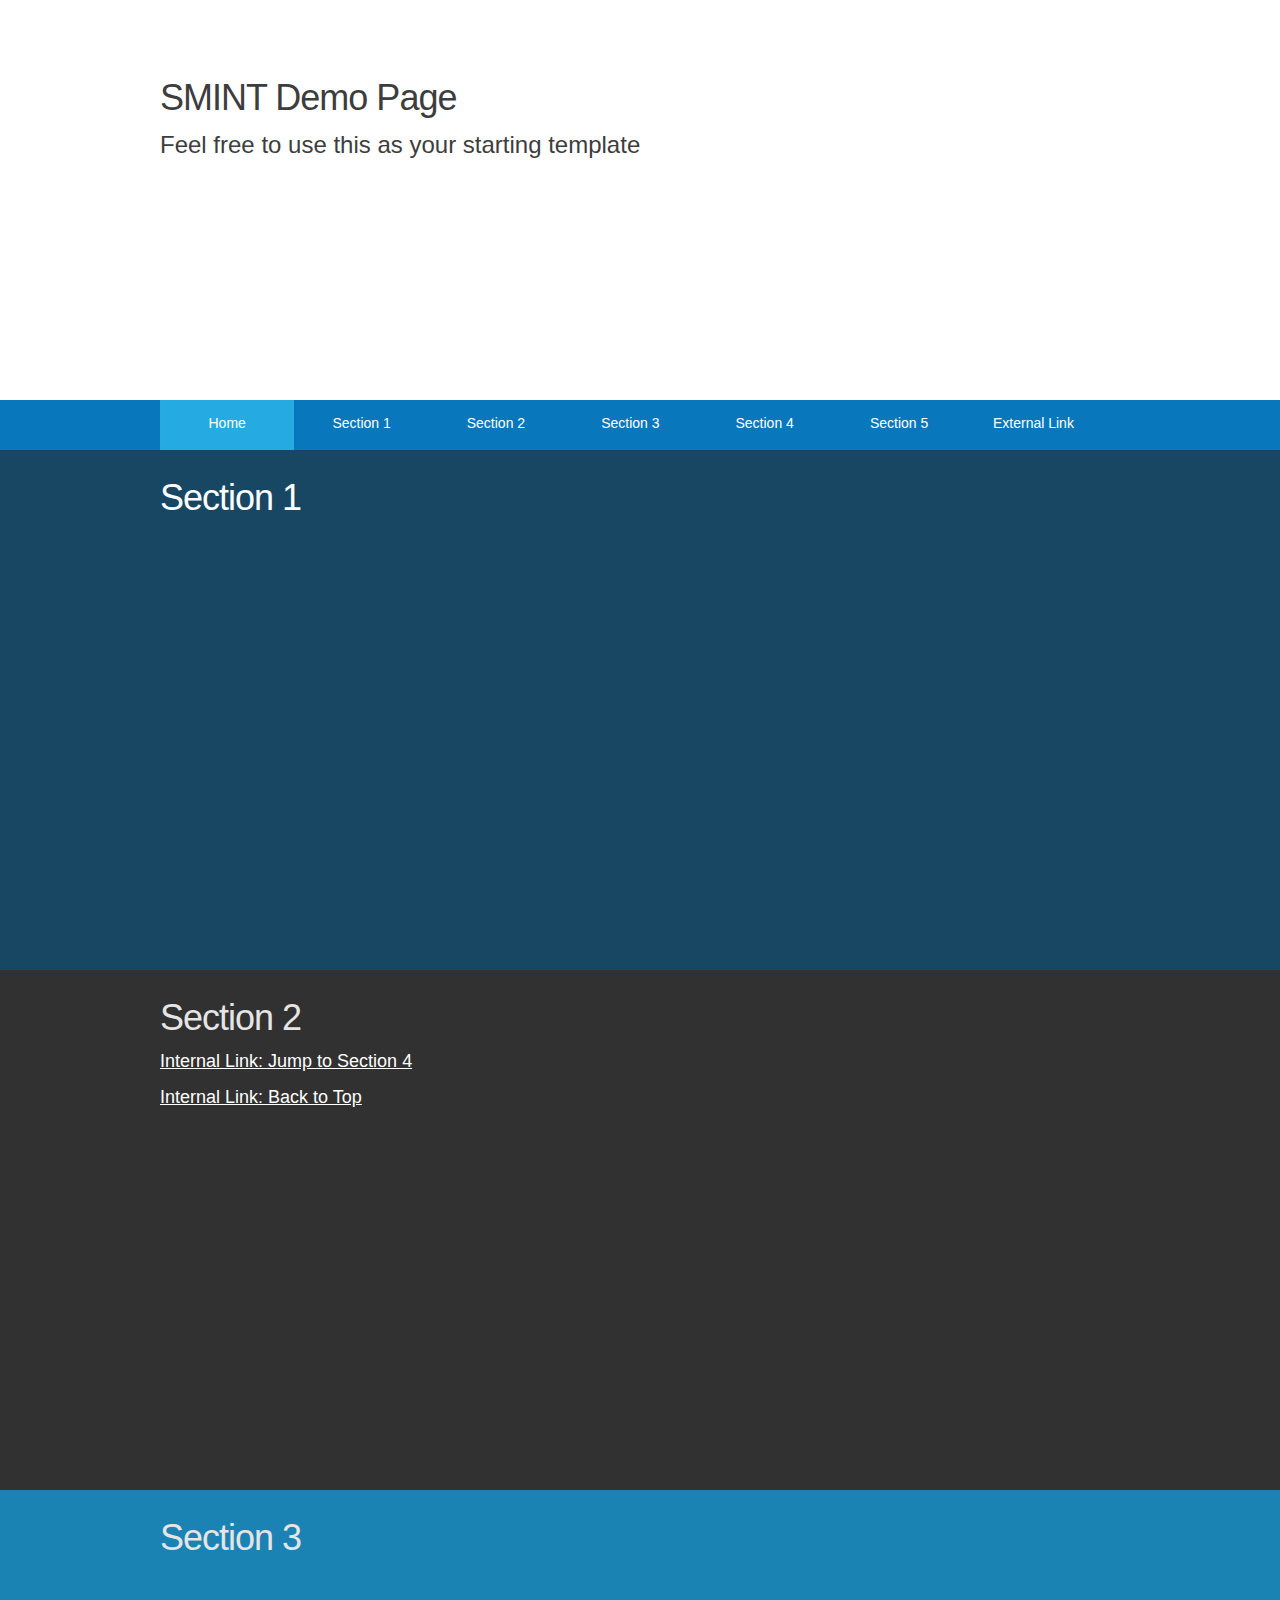
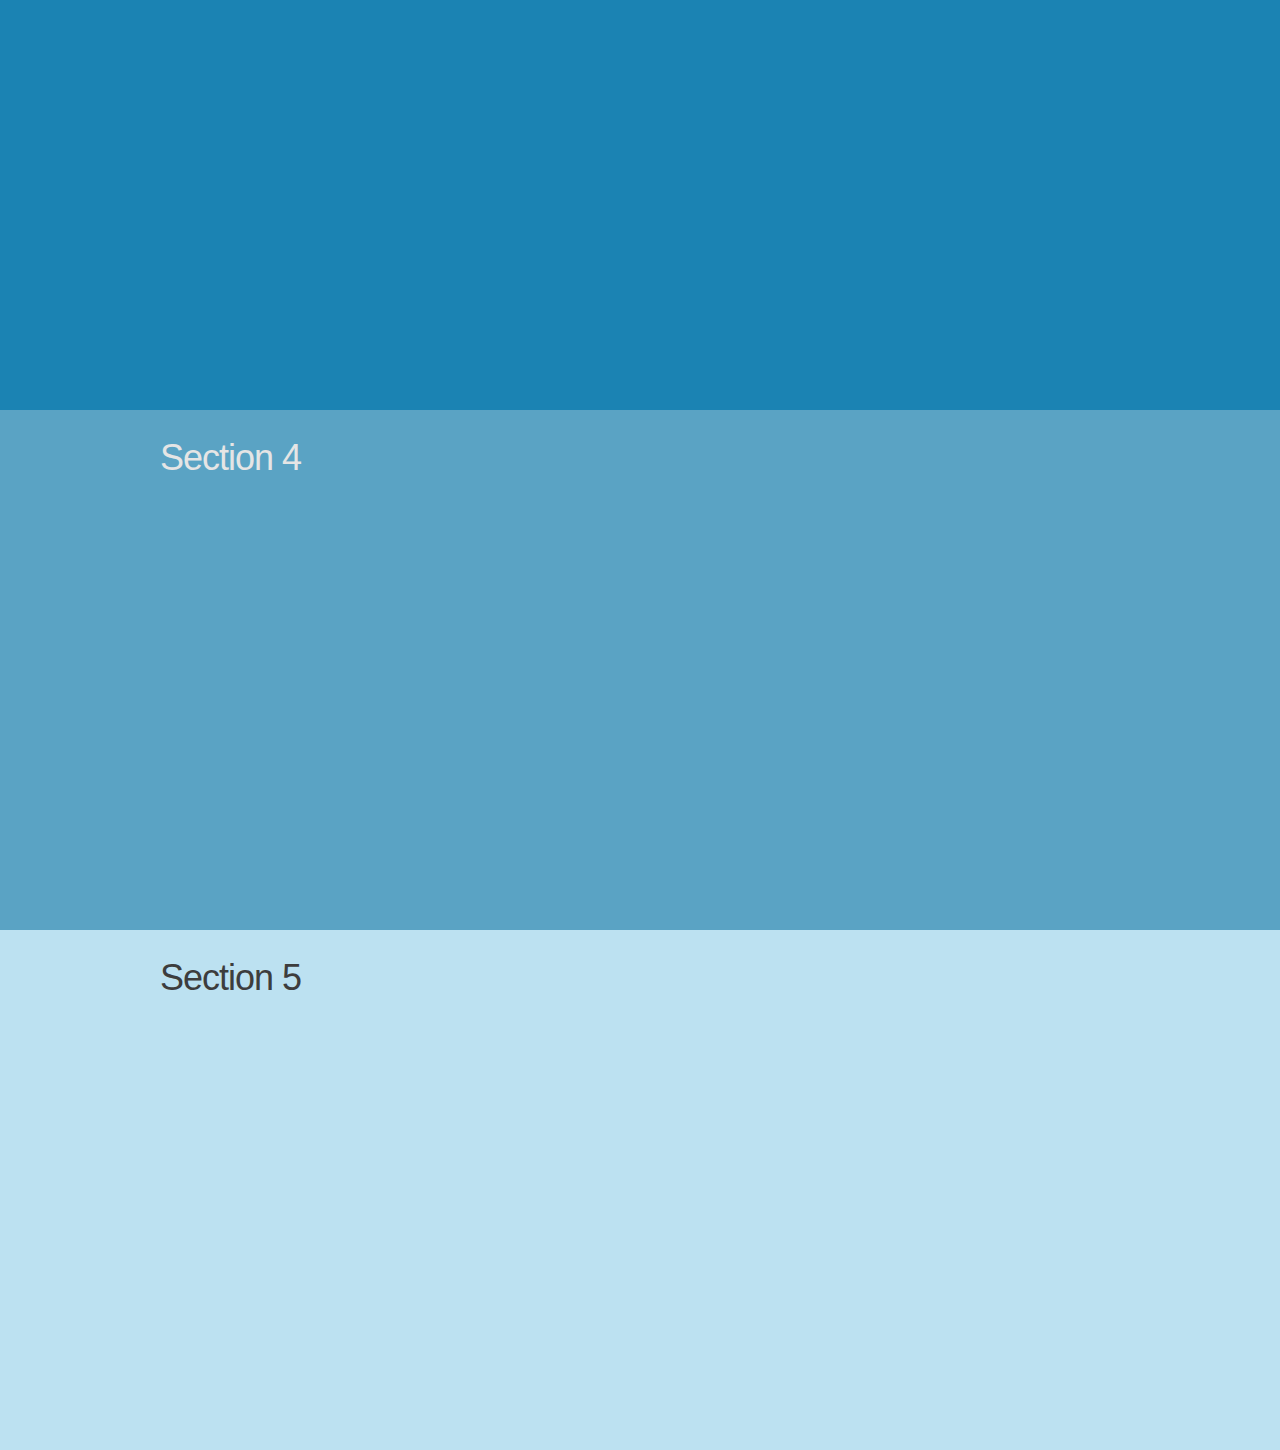
<file: js/index.html>
<!DOCTYPE html>
<html>
<head>
<title>SMINT | The simple jQuery plugin for lovers of one page websites.</title>

<meta name = "keywords" content = "SMINT jQuery Plugin, SMINT, jQuery Plugin, One Page Website, Sticky Navigation" />
<meta name = "description" content = "SMINT is a simple plugin for lovers of one page websites, which helps with sticky menus and page scrolling." />
<meta name="viewport" content="width=device-width">


<link href="css/demo.css" rel="stylesheet" type="text/css">
<script type="text/javascript" src="js/jquery.min.js"></script>

<script	src="js/jquery.smint.js" type="text/javascript" ></script>

<script type="text/javascript">
	

$(document).ready( function() {
    $('.subMenu').smint({
    	'scrollSpeed' : 1000
    });
});


</script>


</head>
<body>
<div class="wrap ">
	<div class="section sTop">
		<div class="inner">
			<h1 class="title">SMINT Demo Page</h1>
			<h2 class="subtitle">Feel free to use this as your starting template</h2>
		</div>
	</div>

	<div class="subMenu" >
	 	<div class="inner">
	 		<a href="#sTop" class="subNavBtn">Home</a>
	 		<a href="#s1" class="subNavBtn">Section 1</a> 
			<a href="#s2" class="subNavBtn">Section 2</a>
			<a href="#s3" class="subNavBtn">Section 3</a>
			<a href="#s4" class="subNavBtn">Section 4</a>
			<a href="#s5" class="subNavBtn">Section 5</a>
			<a href="https://twitter.com/rabmyself" class="subNavBtn extLink end">External Link</a>
		</div>
	</div>

	<div class="section s1">
		<div class="inner ">
			<h1>Section 1</h1>
		</div>
	</div>

	<div class="section s2">
		<div class="inner">
			<h1>Section 2</h1>
			<p><a href="#s4" class="intLink">Internal Link: Jump to Section 4</a></p>
			<p><a href="#sTop" class="intLink">Internal Link: Back to Top</a></p>
		</div>
	</div>



	<div class="section s3">
		<div class="inner">
			<h1>Section 3</h1>
		</div>
	</div>

	<div class="section s4">
		<div class="inner">
			<h1>Section 4</h1>
		</div>
	</div>

	<div class="section s5">
		<div class="inner">
			<h1>Section 5</h1>
		</div>
	</div>

	
</div>

</body>
</html>
</file>
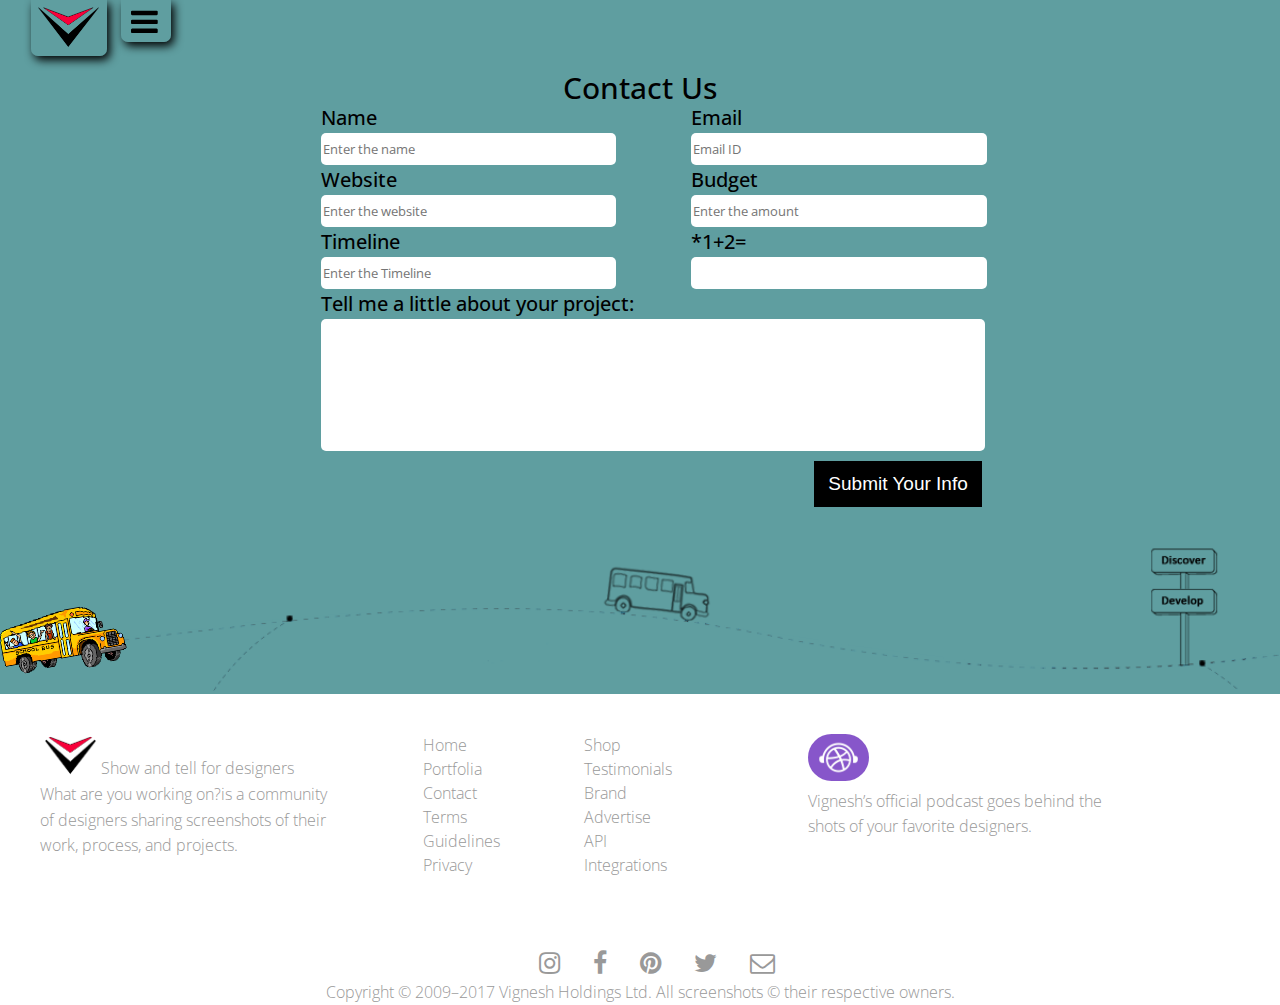
<file: contact.html>
<!DOCTYPE html>
<html lang="en">
<head>	
	<meta charset="UTF-8">
	<title>vickey - UI UX Design & Developer</title>
	<link href="image/vickey logo.png" rel="icon" type="image/png">
	<meta name="author" content="citt">
	<meta name="viewport" content="width=device-width,initial-scale=1.0" >
	<meta name="keybord" content="citt,it traning">
	  <link href="js/jquery.bxslider.css" rel="stylesheet" />
  <link rel="stylesheet" href="css/style.css">

  <link rel="stylesheet" href="https://cdnjs.cloudflare.com/ajax/libs/font-awesome/4.7.0/css/font-awesome.min.css">
<script src="js/jquery.min.js"></script>
<script src="js/jquery.bxslider.min.js"></script>
</head>
<body>

	<header>
		<div class="bars">
		<div class="logo">
		<a href="index.html"><img src="image/vickey logo.png"></a>
		</div>
		<div class="bar">
		<i class="fa fa-bars nav"></i>
		</div>
		<div class="clear"></div>
		</div>

		<nav>
		    <a class="close">X</a>
			<a href="index.html">Home</a>
			<a href="page1.html">portfolia</a>
			<a href="about.html">About</a>
			<a href="contact.html">Contact</a>
		</nav>

	</header>
	<div class="wrap-contact">
	<div class="contact">
		<h3>Contact Us</h3>
	</div>
	<form id="contact_wrap">	<div class="form">
		<div class="left">
			<div class="form1">
			<h3>Name</h3>
			<input type="text" name="name" id="form_name" placeholder="Enter the name">
				
			</div>
			<div class="form1">
			<h3>Website</h3>
			<input type="text" name="name" placeholder="Enter the website">
				
			</div>
			<div class="form1">
			<h3>Timeline</h3>
			<input type="text" name="name" placeholder="Enter the Timeline">
				
			</div>
		</div>
		<div class="border"></div>
		<div class="left right">
			<div class="form1">
			<h3>Email</h3>
			<input type="text" name="name" id="form_email" placeholder="Email ID">
				
			</div>
			<div class="form1">
			<h3>Budget</h3>
			<input type="number" name="name" placeholder="Enter the amount">
				
			</div>
			<div class="form1">
			<h3>*1+2=</h3>
			<input type="number" name="name">
				
			</div>
		</div>
			<div class="clear"></div>
			<div class="form2">
			<h3>Tell me a little about your project:</h3>
			<input type="text" name="project" id="msg_text">
				
			</div>

			<div class="submit">
             <button  id="submit" class="button" name="submit" type="submit" value="Send">Submit Your Info</button>
			</div>
</form>


<div class="clear"></div>
	</div>
	<div class="anime">
	<img src="image/school21.gif" class="gilf">
	<img src="image/footer.png" class="foot">
	</div>
	</div>
	<footer>

		<div class="me">
			<p><img src="image/vickey logo.png">Show and tell for designers</p>
			<p></p>
			<p>What are you working on?is a community of designers sharing screenshots of their work, process, and projects.</p>
		</div>
		<div class="me">
			<ul>
          <li><a href="index.html">Home</a></li>
          <li><a href="">Portfolia</a></li>
          <li><a href="contact.html">Contact</a></li>
          <li><a href="">Terms</a></li>
          <li><a href="">Guidelines</a></li>
          <li><a href="">Privacy</a></li>
          <li><a href="">Shop</a></li>
          <li><a href="">Testimonials</a></li>
          <li><a href="">Brand</a></li>
          <li><a href="">Advertise</a></li>
          <li><a href="">API</a></li>
          <li><a href="">Integrations</a></li>
        </ul>
		</div>
		<div class="me">
			<p><img src="image/op.png"></p>
			<p>
          Vignesh’s official podcast goes behind the shots of your favorite designers.
</p>
			
		</div>
		<div class="clear"></div>
		<div class="copy">
		
		<p><a href=""><i class="fa fa-instagram"></i></a><a href="https://www.facebook.com/vickey.makes"><i class="fa fa-facebook"></i></a><a href=""><i class="fa fa-pinterest"></i></a><a href=""><i class="fa fa-twitter"></i></a><a href="http://gmail.com/vigneshvickey0@gmail.com"><i class="fa fa-envelope-o"></i></a></p>
		<p>Copyright © 2009–2017 Vignesh Holdings Ltd. All screenshots © their respective owners.</p>
		</div>

	</footer>
	<script type="text/javascript">
		$(document).ready(function(){
	 	 $(".nav").click(function(){
			$("nav").show();
			 $(".bar").hide();
		});
	 	 $(".close").click(function(){
			$("nav").hide();
			$(".bar").show();
		});
	 	  $(".logo").click(function(){
  var body = $("html, body");
body.stop().animate({scrollTop:0}, '10', 'linear', function() { 
   
});
  });

});
	 
	</script>
	<script type="text/javascript">
		$(function() {
    $("#contact .button").click(function() {
        var name = $("#form_name").val();
        var email = $("#form_email").val();
        var text = $("#msg_text").val();
        var dataString = 'name='+ name + '&email=' + email + '&text=' + text;

        $.ajax({
            type: "POST",
            url: "mail.php",
            data: dataString,
            success: function(){
            $('.success').fadeIn(1000);
            }
        });

        return false;
    });
});
	</script>

</body>
</html>
</file>
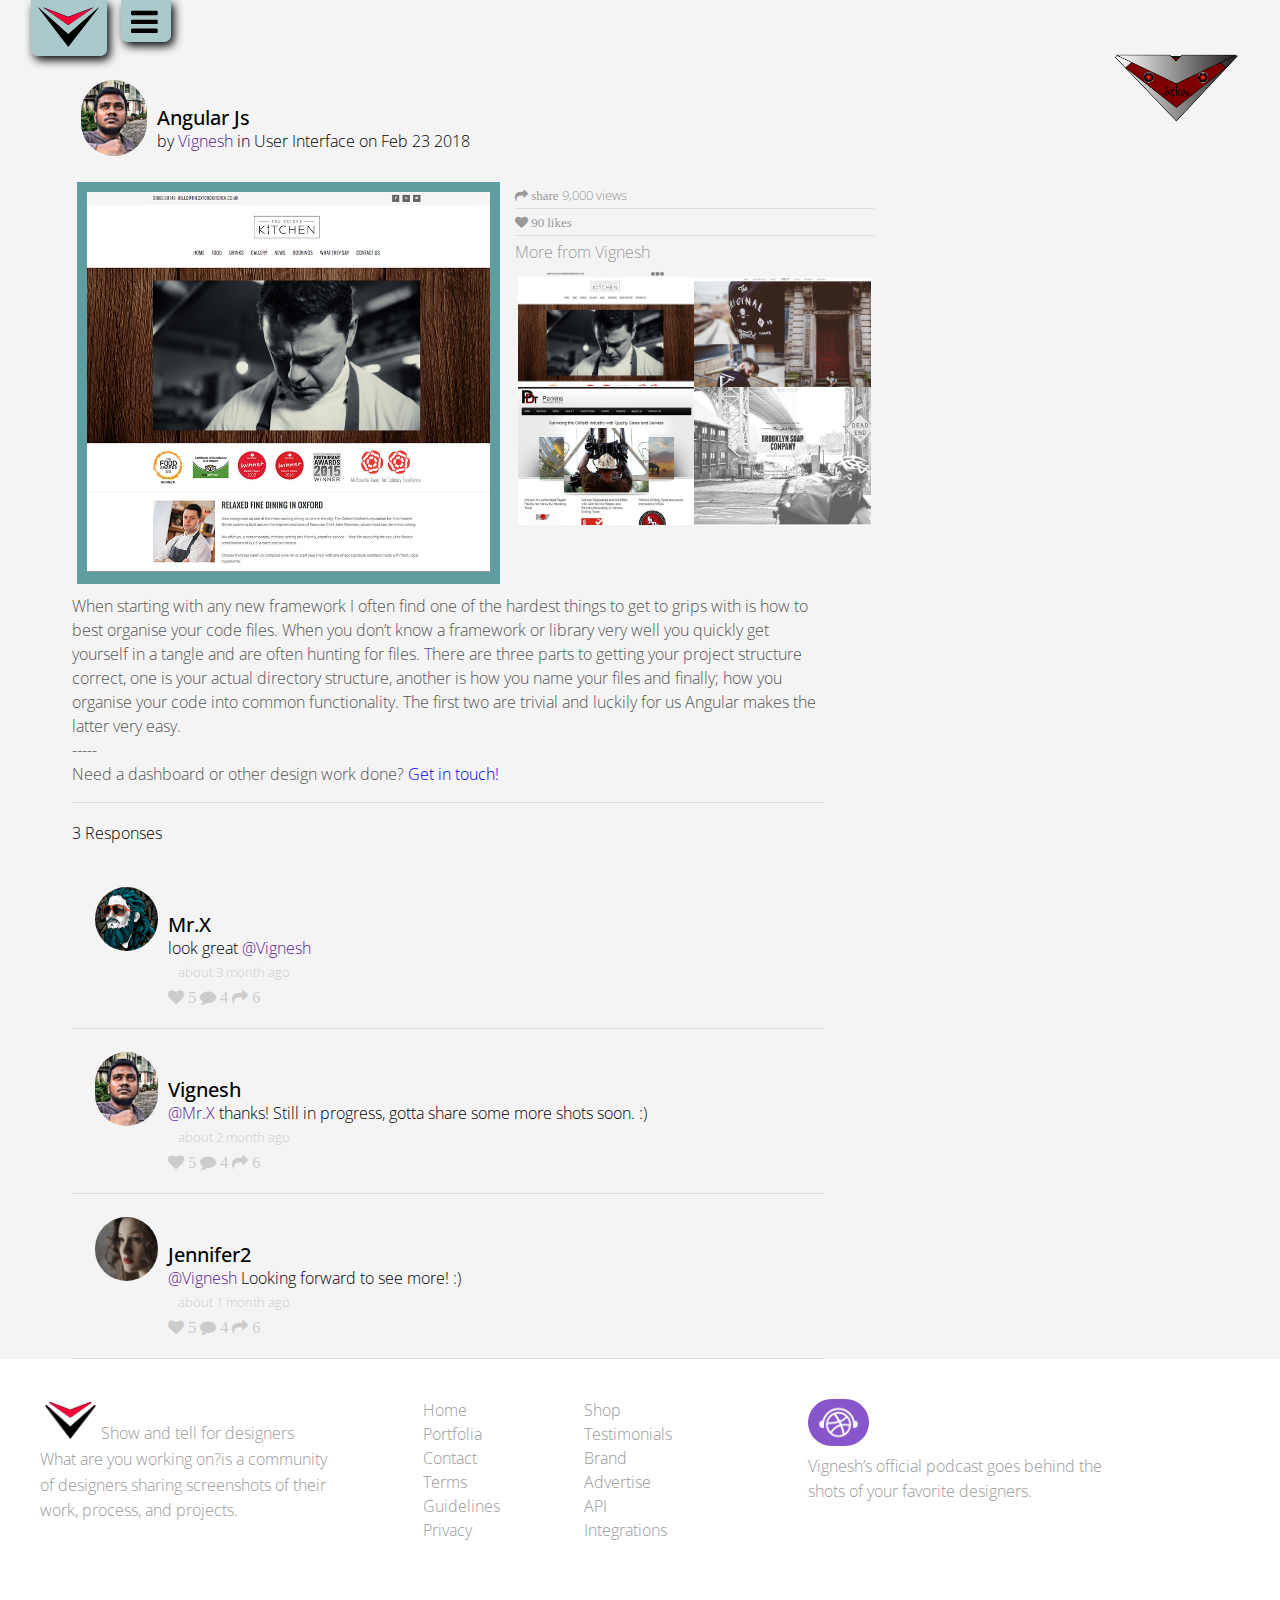
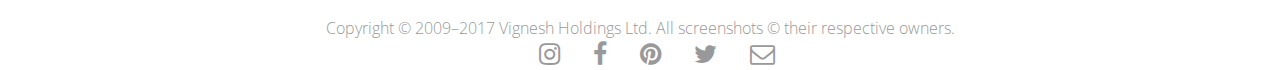
<file: page1.html>
<!DOCTYPE html>
<html lang="en">
<head>	
	<meta charset="UTF-8">
	<title>vickey - UI UX Design & Developer</title>
	<link href="image/vickey logo.png" rel="icon" type="image/png">
	<meta name="author" content="citt">
	<meta name="viewport" content="width=device-width,initial-scale=1.0" >
	<meta name="keybord" content="citt,it traning">
	  <link href="js/jquery.bxslider.css" rel="stylesheet" />
  <link rel="stylesheet" href="css/style.css">
  <link rel="stylesheet" href="https://cdnjs.cloudflare.com/ajax/libs/font-awesome/4.7.0/css/font-awesome.min.css">
<script src="js/jquery.min.js"></script>
<script src="js/jquery.bxslider.min.js"></script>
</head>
<body>
<header>
		<div class="bars">
		<div class="logo">
		<a href="index.html"><img src="image/vickey logo.png"></a>
		</div>
		<div class="bar">
		<i class="fa fa-bars nav"></i>
		</div>
		<div class="clear"></div>
		</div>

		<nav>
		    <a class="close">X</a>
			<a href="index.html">Home</a>
			<a href="#work">portfolia</a>
			<a href="about.html">About</a>
			<a href="contact.html">Contact</a>
		</nav>

	</header>
	<div class="wrap">
		<div class="site1">
		<div class="content">
			<img src="image/q.jpg">
			<div class="text-warp">
			<h2>Angular Js</h2>
			<p>by <a href="">Vignesh</a> in User Interface on Feb 23 2018</p>

			</div>
			<div class="clear"></div>
		</div>
		<div class="port1">
		<img src="image/proj1.jpg">

		</div>
		<div class="screen">
	<ul>
		<li><i class="fa fa-share"> share</i> <span>9,000 views</span></li>
			<li><i class="fa fa-heart"> 90 likes</i></li>
	</ul>
	<h3>More from Vignesh</h3>
	<ol>
		<li>
			<a href="page1.html"><img src="image/proj11.jpg"></a>
		</li>
			<li>
			<a href="page2.html"><img src="image/proj2.jpg"></a>
		</li>
			<li>
			<a href="page3.html"><img src="image/proj31.jpg"></a>
		</li>
			<li>
			<a href="page4.html"><img src="image/proj6.jpg"></a>
		</li>
	</ol>
	<div class="clear"></div>
	</div>
	<div class="clear"></div>
		<div class="explain">
		<p>When starting with any new framework I often find one of the hardest things to get to grips with is how to best organise your code files. When you don’t know a framework or library very well you quickly get yourself in a tangle and are often hunting for files. There are three parts to getting your project structure correct, one is your actual directory structure, another is how you name your files and finally; how you organise your code into common functionality. The first two are trivial and luckily for us Angular makes the latter very easy.</p>
		<p>-----</p>
		<p>Need a dashboard or other design work done? <a href="contact.html">Get in touch!</a></p>
		</div>
		<div class="comment">
		<h1>3 Responses</h1>
			<div class="content likes">
			<img src="image/ab1.jpeg">
			<div class="text-warp">
			<h2>Mr.X</h2>
			<p>look great <a href="">@Vignesh</a></p>
			<p>about 3 month ago</p>
			<p><i class="fa fa-heart"> 5</i> <i class="fa fa-comment"> 4</i> <i class="fa fa-share"> 6</i></p>

			</div>
			<div class="clear"></div>
			</div>
			<div class="content likes">
			<img src="image/q.jpg">
			<div class="text-warp">
			<h2>Vignesh</h2>
			<p><a href="">@Mr.X</a> thanks! Still in progress, gotta share some more shots soon. :)</p>
			<p>about 2 month ago</p>
			<p><i class="fa fa-heart"> 5</i> <i class="fa fa-comment"> 4</i> <i class="fa fa-share"> 6</i></p>

			</div>
			<div class="clear"></div>
			</div>
			<div class="content likes">
			<img src="image/avatar.jpg">
			<div class="text-warp">
			<h2>Jennifer2</h2>
			<p><a href="">@Vignesh</a> Looking forward to see more! :)</p>
			<p>about 1 month ago</p>
			<p><i class="fa fa-heart"> 5</i> <i class="fa fa-comment"> 4</i> <i class="fa fa-share"> 6</i></p>

			</div>
			<div class="clear"></div>
			</div>
		</div>


	</div>
	<div class="site2">
	<a href="index.html"><img src="image/vickey logo1.png"></a>
	</div>
	
	</div>
	<footer>
		<div class="me">
			<p><img src="image/vickey logo.png">Show and tell for designers</p>
			<p></p>
			<p>What are you working on?is a community of designers sharing screenshots of their work, process, and projects.</p>
		</div>
		<div class="me">
			<ul>
          <li><a href="index.html">Home</a></li>
          <li><a href="">Portfolia</a></li>
          <li><a href="/contact">Contact</a></li>
          <li><a href="/terms">Terms</a></li>
          <li><a href="/guidelines">Guidelines</a></li>
          <li><a href="/privacy">Privacy</a></li>
          <li><a href="">Shop</a></li>
          <li><a href="/testimonials">Testimonials</a></li>
          <li><a href="/branding">Brand</a></li>
          <li><a href="/advertise">Advertise</a></li>
          <li><a href="">API</a></li>
          <li><a href="/integrations">Integrations</a></li>
        </ul>
		</div>
		<div class="me">
			<p><img src="image/op.png"></p>
			<p>
          Vignesh’s official podcast goes behind the shots of your favorite designers.
</p>
			
		</div>
		<div class="clear"></div>
		<div class="copy">
		<p>Copyright © 2009–2017 Vignesh Holdings Ltd. All screenshots © their respective owners.</p>
		<p><a href=""><i class="fa fa-instagram"></i></a><a href="https://www.facebook.com/vickey.makes"><i class="fa fa-facebook"></i></a><a href=""><i class="fa fa-pinterest"></i></a><a href=""><i class="fa fa-twitter"></i></a><a href="http://gmail.com/vigneshvickey0@gmail.com"><i class="fa fa-envelope-o"></i></a></p>
		</div>

	</footer>
	<script type="text/javascript">
		 $(document).ready(function(){
	 	 $(".nav").click(function(){
			$("nav").show();
			 $(".bar").hide();
		});
	 	 $(".close").click(function(){
			$("nav").hide();
			$(".bar").show();
		});
	 	  $(".logo").click(function(){
  var body = $("html, body");
body.stop().animate({scrollTop:0}, '10', 'linear', function() { 
   
});
  });

});
	</script>

</body>
</html>
</file>
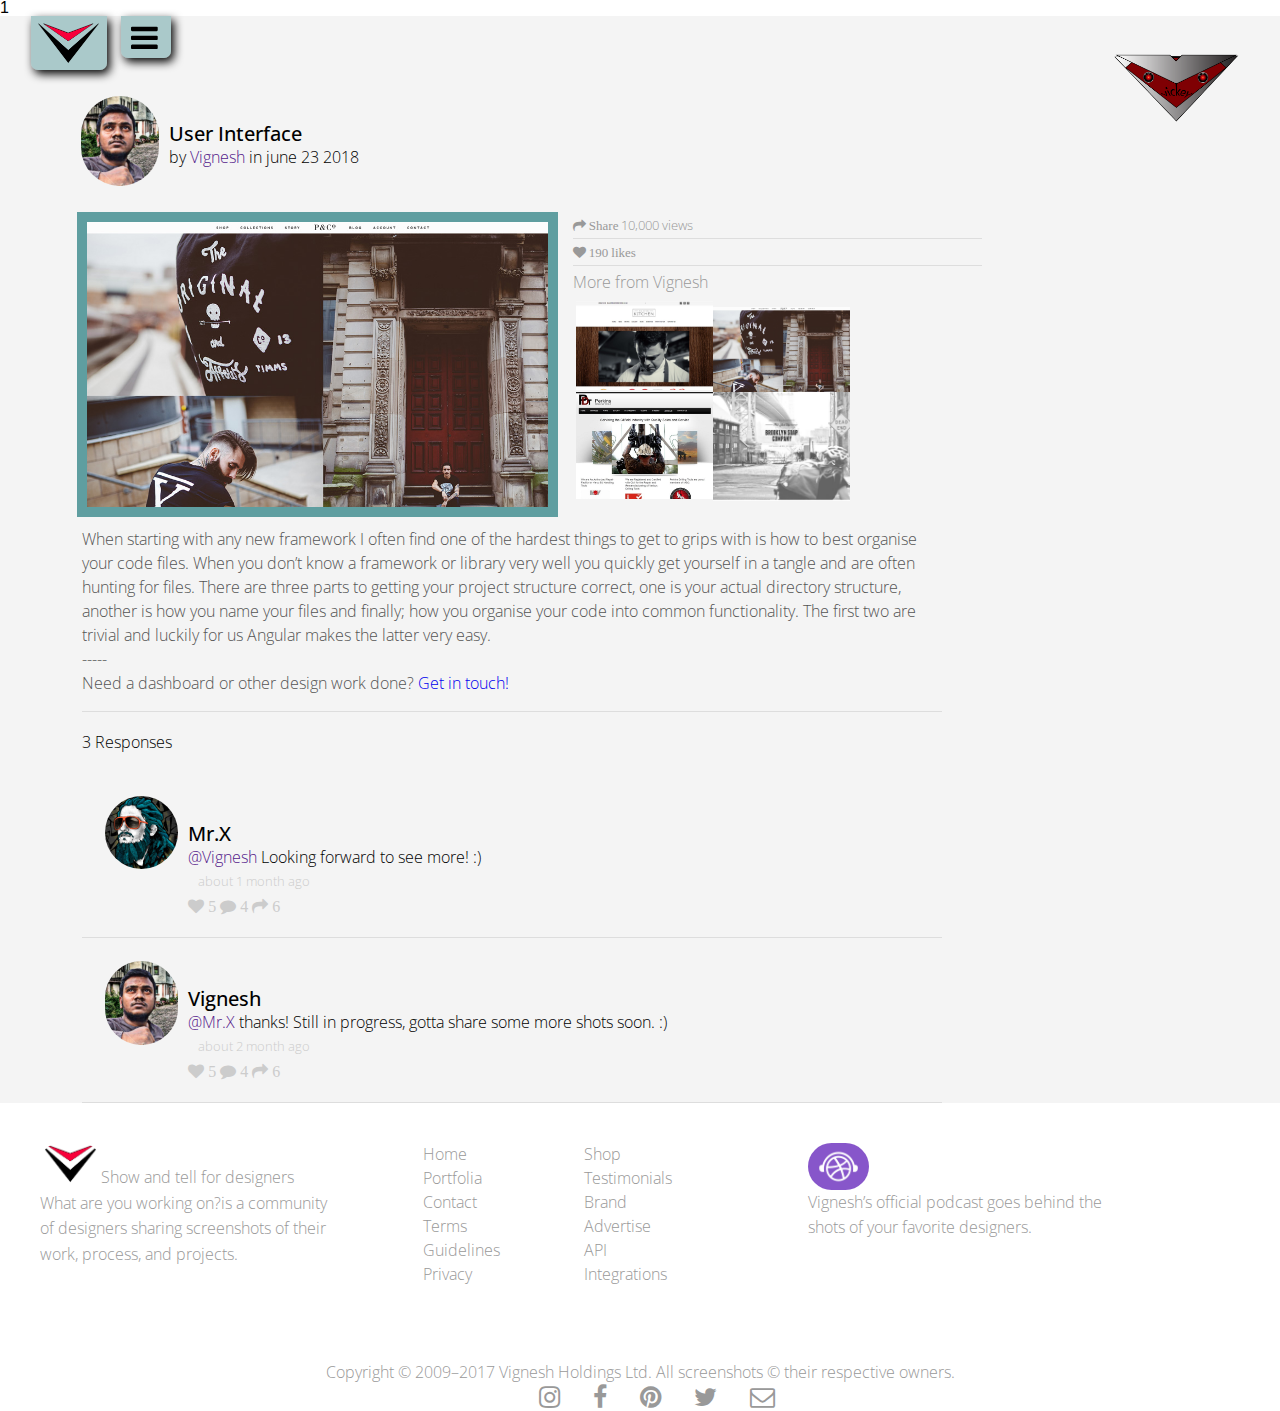
<file: page2.html>
1<!DOCTYPE html>
<html lang="en">
<head>	
	<meta charset="UTF-8">
	<title>vickey - UI UX Design & Developer</title>
	<link href="image/vickey logo.png" rel="icon" type="image/png">
	<meta name="author" content="citt">
	<meta name="viewport" content="width=device-width,initial-scale=1.0" >
	<meta name="keybord" content="citt,it traning">
	  <link href="js/jquery.bxslider.css" rel="stylesheet" />
  <link rel="stylesheet" href="css/style.css">
  <link rel="stylesheet" href="https://cdnjs.cloudflare.com/ajax/libs/font-awesome/4.7.0/css/font-awesome.min.css">
<script src="js/jquery.min.js"></script>
<script src="js/jquery.bxslider.min.js"></script>
</head>
<body>
	<header>
		<div class="bars">
		<div class="logo">
		<a href="index.html"><img src="image/vickey logo.png"></a>
		</div>
		<div class="bar">
		<i class="fa fa-bars nav"></i>
		</div>
		<div class="clear"></div>
		</div>

		<nav>
		    <a class="close">X</a>
			<a href="index.html">Home</a>
			<a href="#work">portfolia</a>
			<a href="about.html">About</a>
			<a href="contact.html">Contact</a>
		</nav>

	</header>
	<div class="wrap">
		<div class="site1 page2">
		<div class="content">
			<img src="image/q.jpg">
			<div class="text-warp">
			<h2>User Interface</h2>
			<p>by <a href="">Vignesh</a> in june 23 2018</p>

			</div>
			<div class="clear"></div>
		</div>
		<div class="port1">
		<img src="image/proj2.jpg">

		</div>
		<div class="screen">
	<ul>
		<li><i class="fa fa-share"> Share</i> <span>10,000 views</span></li>
			<li><i class="fa fa-heart"> 190 likes</i></li>
	</ul>
	<h3>More from Vignesh</h3>
	<ol>
		<li>
			<a href="page1.html"><img src="image/proj11.jpg" class="page2"></a>
		</li>
			<li>
			<a href="page2.html"><img src="image/proj2.jpg" class="page2"></a>
		</li>
			<li>
			<a href="page3.html"><img src="image/proj31.jpg" class="page2"></a>
		</li>
			<li>
			<a href="page4.html"><img src="image/proj6.jpg" class="page2"></a>
		</li>
	</ol>
	<div class="clear"></div>
	</div>
	<div class="clear"></div>
		<div class="explain">
		<p>When starting with any new framework I often find one of the hardest things to get to grips with is how to best organise your code files. When you don’t know a framework or library very well you quickly get yourself in a tangle and are often hunting for files. There are three parts to getting your project structure correct, one is your actual directory structure, another is how you name your files and finally; how you organise your code into common functionality. The first two are trivial and luckily for us Angular makes the latter very easy.</p>
		<p>-----</p>
		<p>Need a dashboard or other design work done? <a href="contact.html">Get in touch!</a></p>
		</div>
		<div class="comment">
		<h1>3 Responses</h1>
			<div class="content likes">
			<img src="image/ab1.jpeg">
			<div class="text-warp">
			<h2>Mr.X</h2>
						<p><a href="">@Vignesh</a> Looking forward to see more! :)</p>
			<p>about 1 month ago</p>
			<p><i class="fa fa-heart"> 5</i> <i class="fa fa-comment"> 4</i> <i class="fa fa-share"> 6</i></p>

			</div>
			<div class="clear"></div>
			</div> 	 	 
			<div class="content likes">
			<img src="image/q.jpg">
			<div class="text-warp">
			<h2>Vignesh</h2>
			<p><a href="">@Mr.X</a> thanks! Still in progress, gotta share some more shots soon. :)</p>
			<p>about 2 month ago</p>
			<p><i class="fa fa-heart"> 5</i> <i class="fa fa-comment"> 4</i> <i class="fa fa-share"> 6</i></p>

			</div>
			<div class="clear"></div>
			</div>
			
		</div>


	</div>
	<div class="site2">
	<a href="index.html"><img src="image/vickey logo1.png"></a>
	</div>
	
	</div>
	<footer>
		<div class="me">
			<p><img src="image/vickey logo.png">Show and tell for designers</p>
			<p></p>
			<p>What are you working on?is a community of designers sharing screenshots of their work, process, and projects.</p>
		</div>
		<div class="me">
			<ul>
          <li><a href="index.html">Home</a></li>
          <li><a href="">Portfolia</a></li>
          <li><a href="/contact">Contact</a></li>
          <li><a href="/terms">Terms</a></li>
          <li><a href="/guidelines">Guidelines</a></li>
          <li><a href="/privacy">Privacy</a></li>
          <li><a href="">Shop</a></li>
          <li><a href="/testimonials">Testimonials</a></li>
          <li><a href="/branding">Brand</a></li>
          <li><a href="/advertise">Advertise</a></li>
          <li><a href="">API</a></li>
          <li><a href="/integrations">Integrations</a></li>
        </ul>
		</div>
		<div class="me">
			<p><img src="image/op.png"></p>
			<p>
          Vignesh’s official podcast goes behind the shots of your favorite designers.
</p>
			
		</div>
		<div class="clear"></div>
		<div class="copy">
		<p>Copyright © 2009–2017 Vignesh Holdings Ltd. All screenshots © their respective owners.</p>
		<p><a href=""><i class="fa fa-instagram"></i></a><a href="https://www.facebook.com/vickey.makes"><i class="fa fa-facebook"></i></a><a href=""><i class="fa fa-pinterest"></i></a><a href=""><i class="fa fa-twitter"></i></a><a href="http://gmail.com/vigneshvickey0@gmail.com"><i class="fa fa-envelope-o"></i></a></p>
		</div>

	</footer>
	<script type="text/javascript">
		 $(document).ready(function(){
	 	 $(".nav").click(function(){
			$("nav").show();
			 $(".bar").hide();
		});
	 	 $(".close").click(function(){
			$("nav").hide();
			$(".bar").show();
		});
	 	  $(".logo").click(function(){
  var body = $("html, body");
body.stop().animate({scrollTop:0}, '10', 'linear', function() { 
   
});
  });

});
	 
	</script>

</body>
</html>
</file>
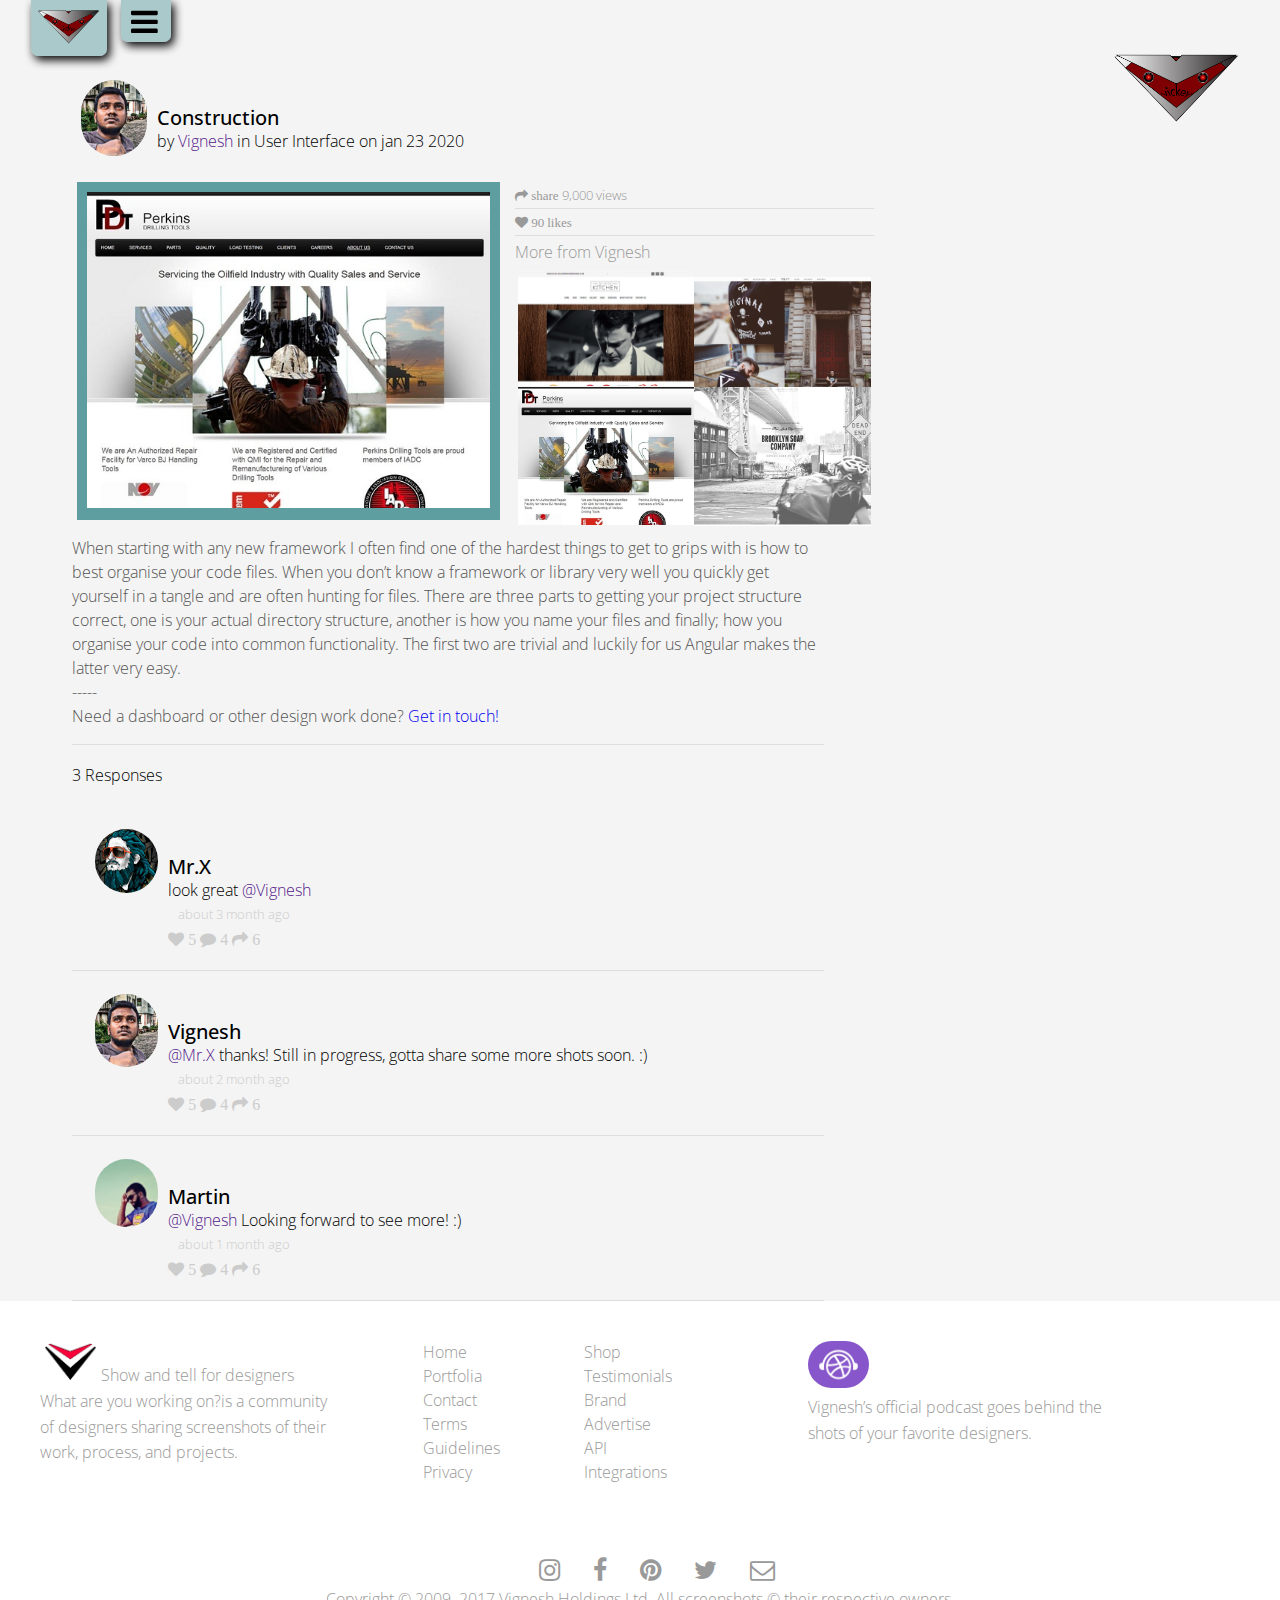
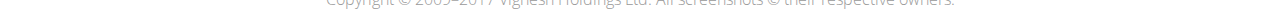
<file: page3.html>
<!DOCTYPE html>
<html lang="en">
<head>	
	<meta charset="UTF-8">
	<title>vickey - UI UX Design & Developer</title>
	<link href="image/vickey logo.png" rel="icon" type="image/png">
	<meta name="author" content="citt">
	<meta name="viewport" content="width=device-width,initial-scale=1.0" >
	<meta name="keybord" content="citt,it traning">
	  <link href="js/jquery.bxslider.css" rel="stylesheet" />
  <link rel="stylesheet" href="css/style.css">
  <link rel="stylesheet" href="https://cdnjs.cloudflare.com/ajax/libs/font-awesome/4.7.0/css/font-awesome.min.css">
<script src="js/jquery.min.js"></script>
<script src="js/jquery.bxslider.min.js"></script>
</head>
<body>
	<header>
		<div class="bars">
		<div class="logo">
		<a href="index.html"><img src="image/vickey logo1.png"></a>
		</div>
		<div class="bar">
		<i class="fa fa-bars nav"></i>
		</div>
		<div class="clear"></div>
		</div>

		<nav>
		    <a class="close">X</a>
			<a href="index.html">Home</a>
			<a href="page1">portfolia</a>
			<a href="about.html">About</a>
			<a href="contact.html">Contact</a>
		</nav>

	</header>
	<div class="wrap">
		<div class="site1">
		<div class="content">
			<img src="image/q.jpg">
			<div class="text-warp">
			<h2>Construction </h2>
			<p>by <a href="">Vignesh</a> in User Interface on jan 23 2020	</p>

			</div>
			<div class="clear"></div>
		</div>
		<div class="port1">
		<img src="image/proj31.jpg">

		</div>
		<div class="screen">
	<ul>
		<li><i class="fa fa-share"> share</i> <span>9,000 views</span></li>
			<li><i class="fa fa-heart"> 90 likes</i></li>
	</ul>
	<h3>More from Vignesh</h3>
	<ol>
		<li>
			<a href="page1.html"><img src="image/proj11.jpg"></a>
		</li>
			<li>
			<a href="page2.html"><img src="image/proj2.jpg"></a>
		</li>
			<li>
			<a href="page3.html"><img src="image/proj31.jpg"></a>
		</li>
			<li>
			<a href="page4.html"><img src="image/proj6.jpg"></a>
		</li>
	</ol>
	<div class="clear"></div>
	</div>
	<div class="clear"></div>
		<div class="explain">
		<p>When starting with any new framework I often find one of the hardest things to get to grips with is how to best organise your code files. When you don’t know a framework or library very well you quickly get yourself in a tangle and are often hunting for files. There are three parts to getting your project structure correct, one is your actual directory structure, another is how you name your files and finally; how you organise your code into common functionality. The first two are trivial and luckily for us Angular makes the latter very easy.</p>
		<p>-----</p>
		<p>Need a dashboard or other design work done? <a href="contact.html">Get in touch!</a></p>
		</div>
		<div class="comment">
		<h1>3 Responses</h1>
			<div class="content likes">
			<img src="image/ab1.jpeg">
			<div class="text-warp">
			<h2>Mr.X</h2>
			<p>look great <a href="">@Vignesh</a></p>
			<p>about 3 month ago</p>
			<p><i class="fa fa-heart"> 5</i> <i class="fa fa-comment"> 4</i> <i class="fa fa-share"> 6</i></p>

			</div>
			<div class="clear"></div>
			</div>
			<div class="content likes">
			<img src="image/q.jpg">
			<div class="text-warp">
			<h2>Vignesh</h2>
			<p><a href="">@Mr.X</a> thanks! Still in progress, gotta share some more shots soon. :)</p>
			<p>about 2 month ago</p>
			<p><i class="fa fa-heart"> 5</i> <i class="fa fa-comment"> 4</i> <i class="fa fa-share"> 6</i></p>

			</div>
			<div class="clear"></div>
			</div>
			<div class="content likes">
			<img src="image/ab2.jpg">
			<div class="text-warp">
			<h2>Martin</h2>
			<p><a href="">@Vignesh</a> Looking forward to see more! :)</p>
			<p>about 1 month ago</p>
			<p><i class="fa fa-heart"> 5</i> <i class="fa fa-comment"> 4</i> <i class="fa fa-share"> 6</i></p>

			</div>
			<div class="clear"></div>
			</div>
		</div>


	</div>
	<div class="site2">
	<a href="index.html"><img src="image/vickey logo1.png"></a>
	</div>
	
	</div>
	<footer>
		<div class="me">
			<p><img src="image/vickey logo.png">Show and tell for designers</p>
			<p></p>
			<p>What are you working on?is a community of designers sharing screenshots of their work, process, and projects.</p>
		</div>
		<div class="me">
			<ul>
          <li><a href="index.html">Home</a></li>
          <li><a href="">Portfolia</a></li>
          <li><a href="/contact">Contact</a></li>
          <li><a href="/terms">Terms</a></li>
          <li><a href="/guidelines">Guidelines</a></li>
          <li><a href="/privacy">Privacy</a></li>
          <li><a href="">Shop</a></li>
          <li><a href="/testimonials">Testimonials</a></li>
          <li><a href="/branding">Brand</a></li>
          <li><a href="/advertise">Advertise</a></li>
          <li><a href="">API</a></li>
          <li><a href="/integrations">Integrations</a></li>
        </ul>
		</div>
		<div class="me">
			<p><img src="image/op.png"></p>
			<p>
          Vignesh’s official podcast goes behind the shots of your favorite designers.
</p>
			
		</div>
		<div class="clear"></div>
		<div class="copy">
		
		<p><a href=""><i class="fa fa-instagram"></i></a><a href="https://www.facebook.com/vickey.makes"><i class="fa fa-facebook"></i></a><a href=""><i class="fa fa-pinterest"></i></a><a href=""><i class="fa fa-twitter"></i></a><a href="http://gmail.com/vigneshvickey0@gmail.com"><i class="fa fa-envelope-o"></i></a></p>
		<p>Copyright © 2009–2017 Vignesh Holdings Ltd. All screenshots © their respective owners.</p>

		</div>

	</footer>
	<script type="text/javascript">
		 $(document).ready(function(){
	 	 $(".nav").click(function(){
			$("nav").show();
			 $(".bar").hide();
		});
	 	 $(".close").click(function(){
			$("nav").hide();
			$(".bar").show();
		});
	 	  $(".logo").click(function(){
  var body = $("html, body");
body.stop().animate({scrollTop:0}, '10', 'linear', function() { 
   
});
  });

});
	 
	</script>

</body>
</html>
</file>
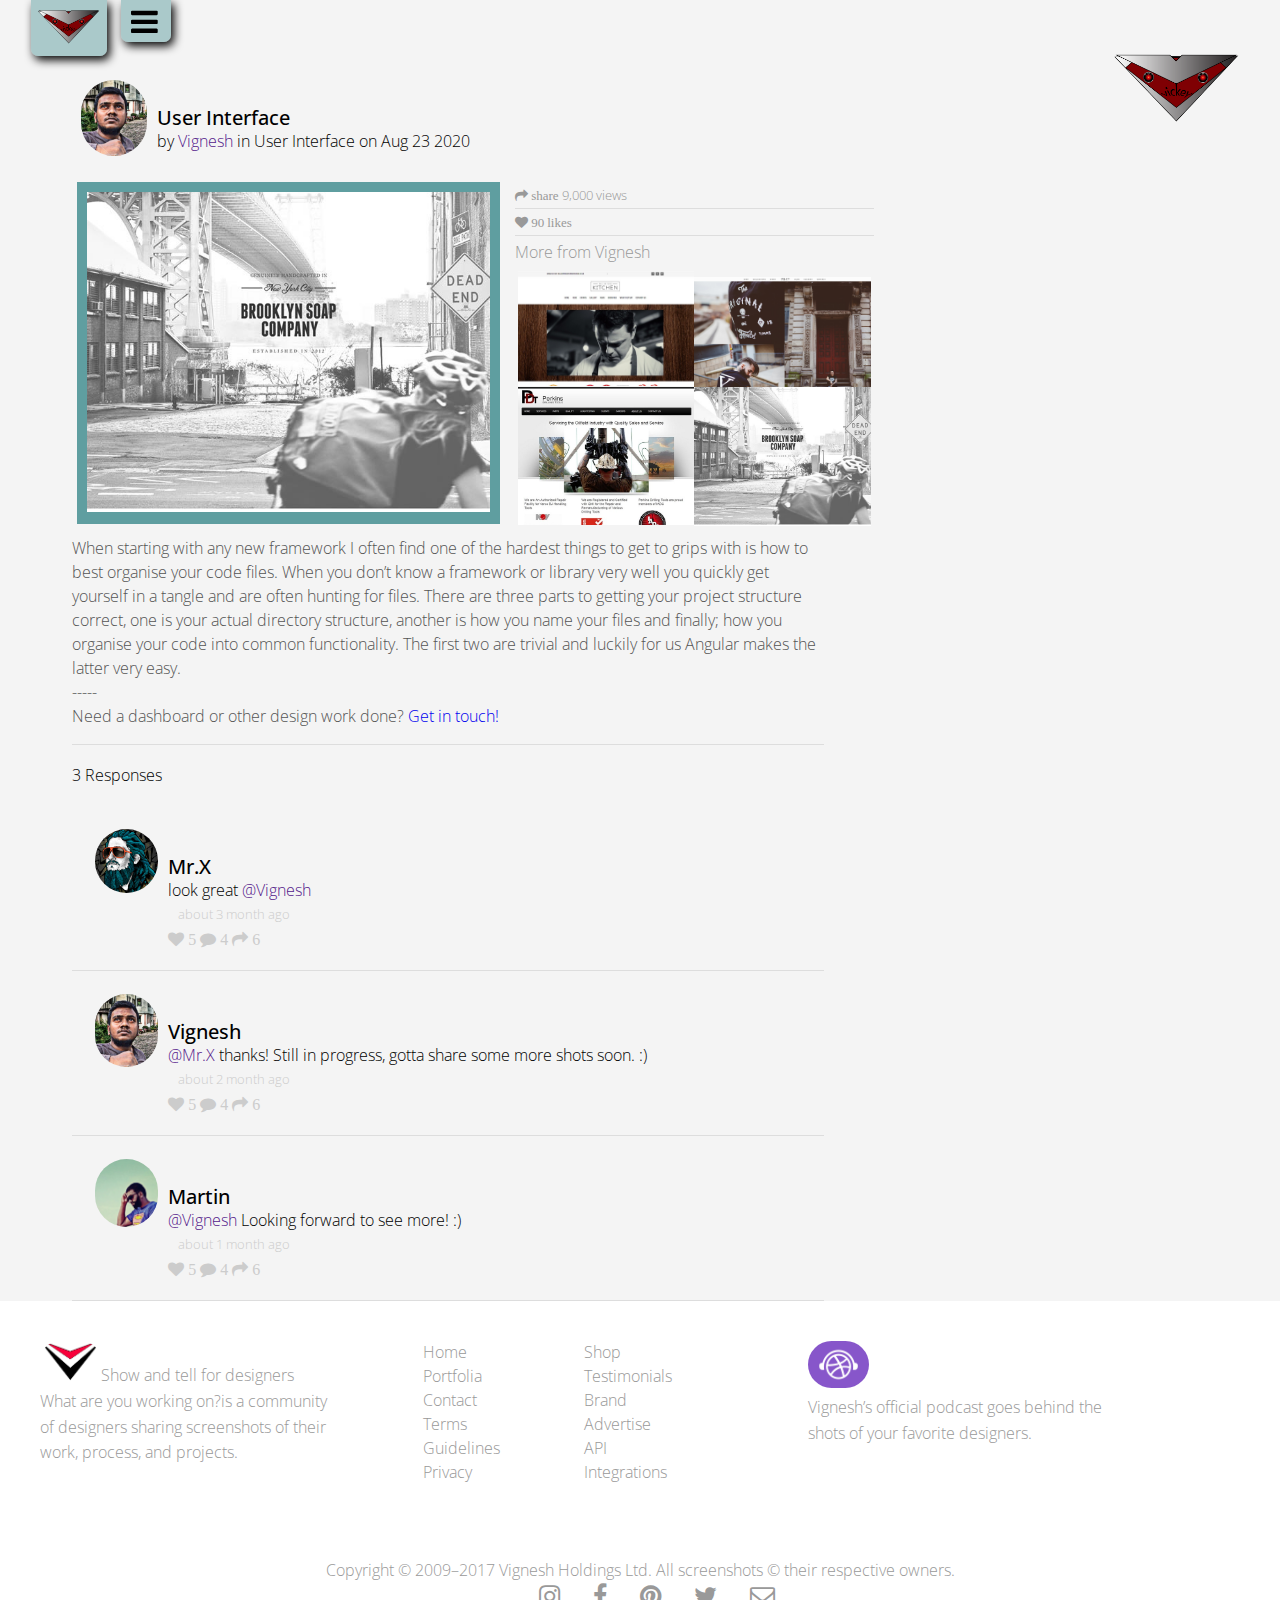
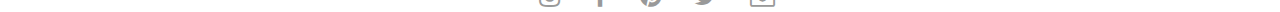
<file: page4.html>
<!DOCTYPE html>
<html lang="en">
<head>	
	<meta charset="UTF-8">
	<title>vickey - UI UX Design & Developer</title>
	<link href="image/vickey logo.png" rel="icon" type="image/png">
	<meta name="author" content="citt">
	<meta name="viewport" content="width=device-width,initial-scale=1.0" >
	<meta name="keybord" content="citt,it traning">
	  <link href="js/jquery.bxslider.css" rel="stylesheet" />
  <link rel="stylesheet" href="css/style.css">
  <link rel="stylesheet" href="https://cdnjs.cloudflare.com/ajax/libs/font-awesome/4.7.0/css/font-awesome.min.css">
<script src="js/jquery.min.js"></script>
<script src="js/jquery.bxslider.min.js"></script>
</head>
<body>
	<header>
		<div class="bars">
		<div class="logo">
		<a href="index.html"><img src="image/vickey logo1.png"></a>
		</div>
		<div class="bar">
		<i class="fa fa-bars nav"></i>
		</div>
		<div class="clear"></div>
		</div>

		<nav>
		    <a class="close">X</a>
			<a href="index.html">Home</a>
			<a href="#work">portfolia</a>
			<a href="about.html">About</a>
			<a href="contact.html">Contact</a>
		</nav>

	</header>
	<div class="wrap">
		<div class="site1">
		<div class="content">
			<img src="image/q.jpg">
			<div class="text-warp">
			<h2>User Interface</h2>
			<p>by <a href="">Vignesh</a> in User Interface on Aug 23 2020	</p>

			</div>
			<div class="clear"></div>
		</div>
		<div class="port1">
		<img src="image/proj6.jpg">

		</div>
		<div class="screen">
	<ul>
		<li><i class="fa fa-share"> share</i> <span>9,000 views</span></li>
			<li><i class="fa fa-heart"> 90 likes</i></li>
	</ul>
	<h3>More from Vignesh</h3>
	<ol>
		<li>
			<a href="page1.html"><img src="image/proj11.jpg"></a>
		</li>
			<li>
			<a href="page2.html"><img src="image/proj2.jpg"></a>
		</li>
			<li>
			<a href="page3.html"><img src="image/proj31.jpg"></a>
		</li>
			<li>
			<a href="page4.html"><img src="image/proj6.jpg"></a>
		</li>
	</ol>
	<div class="clear"></div>
	</div>
	<div class="clear"></div>
		<div class="explain">
		<p>When starting with any new framework I often find one of the hardest things to get to grips with is how to best organise your code files. When you don’t know a framework or library very well you quickly get yourself in a tangle and are often hunting for files. There are three parts to getting your project structure correct, one is your actual directory structure, another is how you name your files and finally; how you organise your code into common functionality. The first two are trivial and luckily for us Angular makes the latter very easy.</p>
		<p>-----</p>
		<p>Need a dashboard or other design work done? <a href="contact.html">Get in touch!</a></p>
		</div>
		<div class="comment">
		<h1>3 Responses</h1>
			<div class="content likes">
			<img src="image/ab1.jpeg">
			<div class="text-warp">
			<h2>Mr.X</h2>
			<p>look great <a href="">@Vignesh</a></p>
			<p>about 3 month ago</p>
			<p><i class="fa fa-heart"> 5</i> <i class="fa fa-comment"> 4</i> <i class="fa fa-share"> 6</i></p>

			</div>
			<div class="clear"></div>
			</div>
			<div class="content likes">
			<img src="image/q.jpg">
			<div class="text-warp">
			<h2>Vignesh</h2>
			<p><a href="">@Mr.X</a> thanks! Still in progress, gotta share some more shots soon. :)</p>
			<p>about 2 month ago</p>
			<p><i class="fa fa-heart"> 5</i> <i class="fa fa-comment"> 4</i> <i class="fa fa-share"> 6</i></p>

			</div>
			<div class="clear"></div>
			</div>
			<div class="content likes">
			<img src="image/ab2.jpg">
			<div class="text-warp">
			<h2>Martin</h2>
			<p><a href="">@Vignesh</a> Looking forward to see more! :)</p>
			<p>about 1 month ago</p>
			<p><i class="fa fa-heart"> 5</i> <i class="fa fa-comment"> 4</i> <i class="fa fa-share"> 6</i></p>

			</div>
			<div class="clear"></div>
			</div>
		</div>


	</div>
	<div class="site2">
	<a href="index.html"><img src="image/vickey logo1.png"></a>
	</div>
	
	</div>
	<footer>
		<div class="me">
			<p><img src="image/vickey logo.png">Show and tell for designers</p>
			<p></p>
			<p>What are you working on?is a community of designers sharing screenshots of their work, process, and projects.</p>
		</div>
		<div class="me">
			<ul>
          <li><a href="index.html">Home</a></li>
          <li><a href="">Portfolia</a></li>
          <li><a href="/contact">Contact</a></li>
          <li><a href="/terms">Terms</a></li>
          <li><a href="/guidelines">Guidelines</a></li>
          <li><a href="/privacy">Privacy</a></li>
          <li><a href="">Shop</a></li>
          <li><a href="/testimonials">Testimonials</a></li>
          <li><a href="/branding">Brand</a></li>
          <li><a href="/advertise">Advertise</a></li>
          <li><a href="">API</a></li>
          <li><a href="/integrations">Integrations</a></li>
        </ul>
		</div>
		<div class="me">
			<p><img src="image/op.png"></p>
			<p>
          Vignesh’s official podcast goes behind the shots of your favorite designers.
</p>
			
		</div>
		<div class="clear"></div>
		<div class="copy">
		<p>Copyright © 2009–2017 Vignesh Holdings Ltd. All screenshots © their respective owners.</p>
		<p><a href=""><i class="fa fa-instagram"></i></a><a href="https://www.facebook.com/vickey.makes"><i class="fa fa-facebook"></i></a><a href=""><i class="fa fa-pinterest"></i></a><a href=""><i class="fa fa-twitter"></i></a><a href="http://gmail.com/vigneshvickey0@gmail.com"><i class="fa fa-envelope-o"></i></a></p>
		</div>

	</footer>
	<script type="text/javascript">
		 $(document).ready(function(){
	 	 $(".nav").click(function(){
			$("nav").show();
			 $(".bar").hide();
		});
	 	 $(".close").click(function(){
			$("nav").hide();
			$(".bar").show();
		});
	 	  $(".logo").click(function(){
  var body = $("html, body");
body.stop().animate({scrollTop:0}, '10', 'linear', function() { 
   
});
  });

});
	 
	</script>

</body>
</html>
</file>
<file: js/css/demo.css>
* {margin: 0; padding: 0; outline: 0;}


body {
	font-family: Helvetica, Arial, Verdana, sans-serif;
	color: #e5e5e5;
	font-size: 12px;
	background:#bfbfbf;

	
}


h1, h2 {
	font-family: 'Open Sans', sans-serif;
	font-weight: 300;
	margin:0 0 15px 0;
}


h1 {
	font-size: 36px;
	letter-spacing: -1px;
	line-height: 100%;
}


h2 {
	font-size: 24px;
}


p {
	margin: 0 0 15px 0;
}

a {
	color: #3e3e3e;
}



.clear {
	clear: both;
}
.wrap {
	width: 100%;
	max-width: 1600px;
	min-width: 960px;
	z-index: 10;
	position: relative;
	margin: 0 auto;
	padding: 0;

}



.section {
	width: 100%;
	max-width: 1600px;
	min-width: 960px;
	z-index: 10;
	position: relative;
	margin: 0 auto;
	padding: 0 0 20px 0;
	height: 500px;
}


.inner {
	width: 960px;
	margin: 0 auto;
	position: relative;
	min-height: 50px;
	padding:30px 0;
	font-size: 18px;
	font-family: 'Open Sans', sans-serif;
	font-weight: 300;
}

.inner:after {
	  content: "";
	  display: table;
	  clear: both;
}


.subMenu {
	height: 50px;
	z-index: 1000;
	width: 100%;
	background: #0977bc;
}

.subMenu .inner {
	padding:0;
	font-weight: 400;
	margin: 0 auto;
}


.subNavBtn {
	display: block;
	height: 35px;
	width: 10%;
	float: left;
	margin: 0px 0px 0 0;
	text-decoration: none;
	font-size: 14px;
	padding: 15px 2% 0 2%;
	text-align: center;
	
	color: #fff;
}
.subMenu a:hover {
	background: #1783c7;
}

.active {
	background: #25aae1;
}
.end {
	margin: 0;
}




/* SECTIONS */
.sTop {
	min-height: 130px;
	background:#fff;
	color:#3d3d3d;
	padding: 50px 0;
	height: 300px;
	
}

.s1 {
	background:#184764;
	color:#fff;
	
}


.s2 {
	background: #313131;
}
.s2 a {
	color: #fff;
}

.s3 {
	background: #1b83b3;
}


.s4 {
	background: #5aa3c4;
}



.s5 {
	background: #bce1f1;
	color: #3d3d3d;
}

.s6 {
	background: #161616;
}
</file>
<file: css/style.css>
/* http://meyerweb.com/eric/tools/css/reset/ 
   v2.0 | 20110126
   License: none (public domain)
*/
@import url('https://fonts.googleapis.com/css?family=Montserrat:400,600,700');
@import url('https://fonts.googleapis.com/css?family=Open+Sans:400,600,700');
html, body, div, span, applet, object, iframe,
h1, h2, h3, h4, h5, h6, p, blockquote, pre,
a, abbr, acronym, address, big, cite, code,
del, dfn, em, img, ins, kbd, q, s, samp,
small, strike, strong, sub, sup, tt, var,
b, u, i, center,
dl, dt, dd, ol, ul, li,
fieldset, form, label, legend,
table, caption, tbody, tfoot, thead, tr, th, td,
article, aside, canvas, details, embed, 
figure, figcaption, footer, header, hgroup, 
menu, nav, output, ruby, section, summary,
time, mark, audio, video {
	margin: 0;
	padding: 0;
	border: 0;
	font-size: 100%;
	font: inherit;
	vertical-align: baseline;
}
/* HTML5 display-role reset for older browsers */
article, aside, details, figcaption, figure, 
footer, header, hgroup, menu, nav, section {
	display: block;
}
body {
	line-height: 1; 
}
ol, ul {
	list-style: none;
}
blockquote, q {
	quotes: none;
}
blockquote:before, blockquote:after,
q:before, q:after {
	content: '';
	content: none;
}
table {
	border-collapse: collapse;
	border-spacing: 0;
}
h1, h2, h3, h4, h5, h6, li{ font-family: 'Open Sans', sans-serif!important;   } 

p, span, a, div, input, textarea, select{font-family: 'Open Sans', sans-serif!important;}
header{
	    width: 100%;
    height: auto;
}body{
	font-family: "runda", sans-serif;
    font-size: 100%;
    font-weight: 300;

    }


header nav{
        text-align: center;
    border: 1px solid black;
    position: fixed;
    width: 20%;
    top: 40px;
    left: 154px;
    display: none;
    background-color: rgba(95, 158, 160,0.5);
    z-index: 9999;
    box-shadow: 4px 5px 6px #000000;
}
header nav a:nth-child(1){
      padding: 0px;
    font-size: 200%;
    color: black;
    border-bottom: none;
    width: 18%;
    font-family: cursive;
    height: 39px;
    background-color: rgba(95, 158, 160,0.5);
    padding: 3px;
    /* margin-left: 229px; */
    border-bottom-right-radius: 10px;
    border-bottom-left-radius: 10px;
    animation: movs 2s infinite;
    position: absolute;
    z-index: 1;
    top: -45px;
    box-shadow: 3px 4px 10px #000000;
    /* right: -25px; */
    left: -36px;
}
}
@keyframes  moves{
          25% {transform: rotate(180deg);}
    
}
header nav a{
	    text-decoration: none;
    font-size: 1.5em;
    padding: 10px;
    color: white;
    display: block;
    border-bottom: 1px solid wheat;

}

/*header .circle img{
	 position: absolute;
    top: 48px;
	    width: 10%;
	    animation: mycirclew 15s infinite;

}
@keyframes  mycircle{
          25% {left: 0px;}
    50% {top: 708px;transform: rotate(180deg);}
    75% {left: 1200px;}
     100% {left: 0px;}
}*/
.bars{
    
        background: cadetblue;
}
.bars .logo{
    width: 5%;
    height: auto;
      background-color: rgba(95, 158, 160,0.5);
    position: fixed;
    padding: 6px;
    box-shadow: 3px 4px 10px #000000;
    left: 31px;
    border-bottom-left-radius: 7px;
    border-bottom-right-radius: 7px;
    z-index: 9999;
}
.bars .logo img{
	width: 99%;
}
.bars i{
	    font-size: 195%;
    color: black;
    float: right;
    margin-right: 7px;

}
.bars .bar{
        width: 3%;
    z-index: 9998;
    height: 30px;
      background-color: rgba(95, 158, 160,0.5);
    padding: 6px;
    position: fixed;
    left: 121px;
    border-bottom-left-radius: 7px;
    box-shadow: 3px 4px 10px #000000;
    border-bottom-right-radius: 7px;
}
.user {
    
       border: 1px solid black;
    width: 24%;
        height: auto;
    padding-bottom: 15px;
    position: absolute;
    left: 478px;
    top: 140px;

    background-color: rgba(95, 158, 160,0.5);
}
.video{
	z-index: 0;
}
.ss{
    display: none;

}   .ss img{

         width: 100%;

}
.user h2{
      font-size: 3em;
    color: black;
    text-align: center;
    padding: 15px;
}
.user p{
	 font-size: 21px;
    color: black;
    text-align: center;
}
.site{
	width: 99%;
	height: auto;
	margin: 0 auto;
		
}
.about h3{
	    font-size: 4em;
    text-align: center;
    margin-top: 50px;
}
.about p{
	font-size: 2em;
    text-align: center;
}
.slider{
	width: 100%;
    margin-top: 16px;
}
.bx-wrapper{
	   max-width: 82% !important;
      margin: 0 auto;
}
#work{
	margin-top: 70px;
}
#work h3{
	    font-size: 2em;
    text-align: center;
    font-weight: bold;
    color: #364054;
   
        padding: 30px;
}
#work .gallery a{
	margin-left: 8px;
}
#work .gallery img {
	    width: 24%;
    box-sizing: border-box;

}
#work .gallery img:hover{
	    transition: 1s;
    transform: translateY(-1em);

}
#work .gallery h3{
	position: absolute;
    left: 85px;
    display: none;
}

#self{
	width: 100%;
    height: auto;
    background-image: url(../image/p2.jpg);
    background-attachment: fixed;
    padding: 1px;
    background-position: 300px;
    background-color: white;
}

#self p{
	    color: white;
    font-size: 1.3em;
    width: 34%;
    line-height: 1.5;
    padding: 12px;
    margin-left: 17px;
}
#self p a{
	color: orange;
    text-decoration: none;
}

.reputa{
background-color: orange;
    padding: 1px;
    height: auto;
    background-image: url(../image/iron.png);
    background-repeat: no-repeat;
    background-attachment: fixed;
    background-position: bottom right;
}
.reputa h3{
	font-size: 2em;
    text-align: center;
    font-weight: bold;
    color: #364054;
    margin-top: 40px;
	
}
.reputa .test{
	margin-top: 78px;
	margin-bottom: 10px;
}
.reputa img{
        width: 7%;
    float: left;
    margin-left: 169px;
}
.reputa p{

    font-size: 1.3em;
    text-align: start;

        line-height: 1.5;
}
#skills{
	width: 100%;
    margin-top: 42px;
    height: auto;
}
.set{
	    width: 80%;
    margin: 0 auto;
        margin-bottom: 30px;
}
#skills h3{
	    font-size: 1.5em;
    font-weight: bold;
	    
	
}
#skills ul{
    column-count: 2;
    line-height: 1.5;
        margin-left: 60px;
}
#skills ul li{
	padding: 5px 0;
	font-size: 1.5rem;
}
#skills ul li img{
    width: 8%;
}
.box h4{
	margin-top: 20px;
    font-size: 2em;
}
    .clear{
    	clear: both;
    }
    #contact{
    	width: 100%;
     padding: 1px
    }
    #contact h3{
    	font-size: 1.5rem;
    letter-spacing: .1em;
    text-transform: uppercase;
    text-align: center;
    color: #364054;
    margin-top: 50px;
          margin-bottom: 40px;
   
    }
    #contact p{
    	font-size: 1.5rem;
    width: 82.94039%;
    margin-left: 100px;
    text-align: center;
    margin-bottom: 2em;

    }
    #contact p .button{
    	border: 2px solid orange;
    padding: 13px;
    text-decoration: none;
    color: orange;
    font-weight: bold;
    }
#contact p .button:hover{
	background-color: orange;
	color: white;
}
footer .rights{
	letter-spacing: .1em;
    text-transform: uppercase;
    color: #b8c0d1;
    text-align: center;
    font-size: 75%;
}
.site1{
	width: 70%;
	height: auto;

	
}
.page2{
	width: 80%;
}
.wrap{
	background-color: #f4f4f4;
}
.wrap-contact{
  background-color: #5f9ea0;
  padding: 1px;
}
.wrap-contact .contact{
margin-top: 72px;
}
.wrap-contact .contact h3{
	font-size: 30px;
    font-weight: 500;
    line-height: 1;
        text-align: center;
}
.wrap-contact nav{
    width: 29%;
    margin: 0 auto;
    padding: 15px;
    background-color: #4c898b;
    border-radius: 10px;
}

.wrap-contact nav a {
	    text-decoration: none;
    padding: 27px;
    font-size: 140%;
    color: white;
}
.wrap-contact .form {
width: 60%;
    margin: 0 auto;
    height: auto;
}
.wrap-contact .form .left{

    float: left;
    width: 40%;
        margin-left: 64px;

}
.wrap-contact .form .form2{
margin-left: 64px;
} 
.wrap-contact .anime{
    width: 100%;    
}
.wrap-contact .anime .foot{
    width: 100%;

}
.wrap-contact .gilf{
    width: 10%;
    position: absolute;
    animation: bus 17s infinite;
    top: 610px;
    transform: rotate(-10deg);
}
@keyframes bus{
     25% {left:0px;}
    50% { left:1100px;transform: rotate(0deg);}
    75% { top:620px;}

}
.wrap-contact .form .form2 h3{

    font-size: 20px;
    font-weight: 500;
    line-height: 1.5;
}
.wrap-contact .form .left .form1 h3{    
    font-size: 20px;
    font-weight: 500;
    line-height: 1.5;'
}
.wrap-contact .form .form2 input{
    width: 94%;
    height: 130px;
    border-radius: 5px;
    border: none;
}
.wrap-contact .form .left .form1 input{
width: 95%;
    height: 30px;
    border-radius: 5px;
    border: none;
}
.wrap-contact .form .submit{
    margin-top: 10px;

}
.wrap-contact .form .submit button{
    float: right;
    margin-right: 41px;
    width: 22%;
    height: 46px;
    font-size: 19px;
    background-color: black;
    border:none;
    color: white; 
  }
  .contents{
        padding: 30px 77px 26px 81px;
}
.contents img{
    width: 9%;
    border-radius: 50px;
    float: left;
}
.contents .text-warps{
        float: left;
    margin-top: 23px;
    margin-left: 10px;
}
.contents .text-warps h2{
    margin: 0;
    padding: 0;
    font-size: 20px;
    font-weight: 500;
    line-height: 1.5;
}
.text-warps a{
    text-decoration: none;
}
.content{
	    padding: 80px 77px 26px 81px;
}
.content img{
	width: 9%;
    border-radius: 50px;
    float: left;
}
.content .text-warp{
	    float: left;
    margin-top: 23px;
    margin-left: 10px;
}
.content .text-warp h2{
	margin: 0;
    padding: 0;
    font-size: 20px;
    font-weight: 500;
    line-height: 1.5;
}
.text-warp a{
	text-decoration: none;
}
.port1{
	width: 45%;
    margin-left: 77px;
    background-color: cadetblue;
    padding: 10px;
    float: left;
}
.port1 img{
	width: 100%;
	margin: 0 auto;
}
.screen{
	float: left;
    width: 40%;
    color: #999;
    margin-left: 15px;
}
.screen ul li{
    position: relative;
    width: 100%;    
    font-size: 13px;     
    line-height: 2;
    border-bottom: 1px solid #ddd;
    box-sizing: border-box;
    
}
.screen h3{
	line-height: 2;
}
.screen ol li{
	padding: 3px;
}
.screen ol li img{
	width: 50%;
	float: left;


}
.screen ol li .page2{
	width: 34%;
}
.explain {
	    width: 84%;
    margin: 0 auto;
    margin-top: 10px;
	
}
.explain p{
	font-size: 100%;
    line-height: 1.5;
    color: #555;

}
.explain p:nth-child(3){
	margin-bottom: 16px;

}
.explain p a{
	text-decoration: none;
}
.comment{
	    width: 84%;
    margin: 0 auto;
}
.comment h1{
	margin: 0 0 20px 0;
    padding: 20px 0 0 0;
    border-bottom: none;
    border-top: 1px solid #ddd;
    line-height: 1.3;
}
.comment .likes{
	padding: 23px;
	border-bottom: 1px solid #ddd;
}
.likes p:nth-child(3){
	margin: 10px;
    font-size: 13px;
    line-height: 1;
    color: #ccc;
}
.comment .likes p a{
	text-decoration: none;
}
.comment .likes p i{
	color: #ccc;

}
.site2 img{
	    width: 10%;
    position: absolute;
    top: 46px;
    right: 40px;
    animation: logo 20s infinite;
}
@keyframes logo{
	 25% {transform: rotate(180deg);}
    50% {top: 1240px;}
      
  

}
footer{
	width: 100%;
    height: auto;
    background-color: white;

}
footer .me{
 float: left;
    width: 30%;
    margin: 0 0 20px 0;
    box-sizing: border-box;
    padding: 40px;
}
footer p{
	line-height: 1.6;
	color: #999;
}
footer .me  p img{
	    width:  20%;
	        border-radius: 50px;

}
footer .me:nth-child(2){

    padding: 39px;
}
footer .me ul{
	column-count: 2;
	line-height: 1.5;
}
footer .me ul li a{
	text-decoration: none;
	color: #999;
}
    footer .copy{
    	text-align: center;
    margin-top: 15px;
    }
    footer .copy a i{
    	font-size: 25px;
    	color: #999;
    	    padding-left: 33px;

    }
    .im{
           width: 100%;
    height: auto;
    background-image: url(../image/im.png);
    background-size: 316px auto;
    background-position: 890px 84px;
    background-repeat: no-repeat;
    background-color: #fcf71f;

    }
    .im .about{
        width: 50%;
        height: auto;
             padding: 108px 77px 26px 81px; 
    }
    .im .about h2{
            
    font-size: 2.8em;
    }
    .im .about h2 span{
        color: #f8003a;
        font-weight: bold;
    }
     .im .about .self{
        font-size: 1.3em;
    text-align: start;
    text-shadow: 2px 2px 20px yellow;
    padding-top: 23px;
    line-height: 1.5;
     }
     .im .about p{
        font-size: 1em;
    text-align: start;
    line-height: 1.5;
    padding-top: 16px;
     }
      .im .about p a{
        text-decoration: none;
      } 
      .im .about .border{
        width: 1px;
    height: 63px;
    background-color: black;
    position: absolute;
    top: 0px;
    right: 78px;
      }
.im .about .man img{


        width: 4%;
    padding: 13px;
    height: auto;
    background-color: #adcb60;
    border-radius: 137px;
    position: absolute;
    top: 55px;
    right: 40px;
    animation: man 6s infinite;
}
@keyframes man{
    
    50%{transform:rotateY(180deg);}
    
     
} 

/*media(min-width: 1920px)*/
 @media(min-width: 1920px){
    .user {
    
    left: 725px;
 }
 .bars i {
    margin-right: 8px;
}
.bars .bar {
     width: 2%;
    left: 148px;
    }
    header nav {
    left: 182px;
}
header nav a:nth-child(1){
    width: 12%;
}
.bx-wrapper {
    max-width: 77% !important;
    }
    #work .gallery a {
    margin-left: 14px;
}
#self p {
    font-size: 1.8em;
}
#skills h3 {
    font-size: 2.5em;
    }
    #skills ul li {
    font-size: 1.8rem;
}
.contents .text-warps h2 {
    font-size: 1.9em;
    }
    .reputa p {
    font-size: 1.8em;
}
.reputa h3 {
    font-size: 2.3em
    }
    #contact p {
    font-size: 1.8rem;
    width: 88.94039%;
}
.screen ol li {
    padding: 5px;
    }
    .port1 {
   
    margin-left: 109px;
}
.wrap-contact .form .form2 input {
    width: 89%;
    }
    .wrap-contact .form .submit button {
    margin-right: 118px;
}
.wrap-contact .gilf{
    width: 10%;
    position: absolute;
    animation: bus 17s infinite;
    top: 710px;
    transform: rotate(-10deg);
}
@keyframes bus{
     25% {left:0px;}
    50% { left:1600px;transform: rotate(0deg);}
    75% { top:700px;}
    
}
.im {
    background-position: 1228px 84px;
    }
.im .about .man img {
    right: 25px;
    }

}  /*media(min-width: 1600px)*/ 
@media(min-width: 1600px){
    .bars .bar {
    left: 132px;
}
   .bars i{

     margin-right: 11px;
}
header nav {
    left: 168px;
    }
    .user {
    left: 615px;
}
.bx-wrapper {
    max-width: 70% !important;
    margin: 0 auto;
    }
    #work .gallery a {
    margin-left: 10px;
}
#contact p {
    width: 85.94039%;
        }
        .wrap-contact .form .form2 input {
    width: 91%;
}
.wrap-contact .form .submit button {
    margin-right: 80px;
    }
    .wrap-contact .gilf{
    width: 10%;
    position: absolute;
    animation: bus 17s infinite;
    top: 630px;
    transform: rotate(-10deg);
}
@keyframes bus{
     25% {left:0px;}
    50% { left:1400px;transform: rotate(0deg);}
    
    
}
.screen ol li {
    padding: 5px;
    }
    .port1 {
   
    margin-left: 90px;
}
.im {
    background-position: 1070px 84px;
    }
.im .about .man img {
    right: 33px;
    }
}/*media(min-width: 1600px)*/
@media(min-width: 1440px){
.bx-wrapper {
    max-width: 77% !important;
} 
#work .gallery a:nth-child(1){
    margin-left: 0;
}
#work .gallery a {
    margin-left: 14px;
}
        .wrap-contact .form .form2 input {
    width: 92%;
}
.wrap-contact .form .submit button {
    margin-right: 64px;
    }
    .wrap-contact .gilf{
    width: 10%;
    position: absolute;
    animation: bus 17s infinite;
    top: 630px;
    transform: rotate(-10deg);
}
@keyframes bus{
     25% {left:0px;}
    50% { left:1200px;transform: rotate(0deg);}
    
    
}
.im {
    background-position: 915px 84px;
    }
.im .about .man img {
    right: 37px;
    }
    }
    /*media query 1200px*/
    @media(max-width: 1200px){
.bx-wrapper {
    max-width: 62% !important;
}
.wrap-contact nav a {
    padding: 19px;
}
.screen {
    width: 38%;
}

}   /*media query 1200px*/
    
     @media(max-width: 1024px){
        .bars i {
    margin-right: 2px;}
    .user {
    left: 387px;
}
.contents {
    padding: 30px 78px 31px 40px;
}

.wrap-contact .form {
    width: 63%;
}
.wrap-contact .gilf{
    width: 10%;
    position: absolute;
    animation: bus 17s infinite;
    top: 610px;
    transform: rotate(-10deg);
}
@keyframes bus{
     25% {left:0px;}
    50% { left:900px;transform: rotate(0deg);}
    75% { top:600px;}
    100%{ right: 1200px;}

}
}  /*media query 1024px*/
@media(max-width: 960px){
        .bars i {
    margin-right: 1px;}
    .user {
    left: 360px;
}
.contents {
    padding: 30px 78px 31px 0px;
}

.wrap-contact .form {
    width: 68%;
}
.wrap-contact .gilf{
    width: 10%;
    position: absolute;
    animation: bus 17s infinite;
    top: 610px;
    transform: rotate(-10deg);
}
@keyframes bus{
     25% {left:0px;}
    50% { left:850px;transform: rotate(0deg);}
    75% { top:600px;}
    100%{ right: 1200px;}

}
.user {
    border: 1px solid black;
    width: 26%;
    }
.wrap-contact .form .form2 input {
    width: 93%;
    }
    .wrap-contact .form .submit button {
    margin-right: 13px;
}
}  /*media query 960px*/
@media(max-width: 768px){
        .bars i {
    margin-right: 0px;
    font-size: 173%;}
    .user {
    left: 260px;
}
.bars .bar{
    left: 98px;
    height: 27px;
}
.user {
    width: 32%;
}
header nav a:nth-child(1){
        left: -33px;
        height: 37px;
}
.contents {
    padding: 30px 78px 31px 0px;
}
header nav {
    
    left: 123px;
}
.about h3 {
    font-size: 3em;
}
.wrap-contact .form {
    width: 85%;
}
.wrap-contact .gilf{
    width: 10%;
    position: absolute;
    animation: bus 17s infinite;
    top: 585px;
    transform: rotate(-10deg);
}
@keyframes bus{
     25% {left:0px;}
    50% { left:690px;transform: rotate(0deg);}
    75% { top:550px;}
    100%{ right: 1200px;}

}
.port1 {
    width: 40%;
    }
#work .gallery a {
    margin-left: 5px;
}
.wrap-contact .form .form2 input {
    width: 98%;
    }
    .wrap-contact .form .submit button {
    margin-right: 13px;
}
}
@media(max-width: 600px){
    .video{
        display: none;
    }
    .ss{
        display: block;
    }
            .bars i {
    margin-right: 0px;
    font-size: 129%;
}
.bars .bar{
        left: 81px;
    height: 17px;
}
.user {
    width: 32%;
    left: 200px;
    top: 96px;
}
.user h2 {
    font-size: 2em;
    }
    .user p {
    font-size: 12px;
}
header nav a:nth-child(1){
            left: -23px;
    height: 25px;
        top: -31px;
    font-size: 149%;
}
.contents {
    padding: 6px 18px 6px 0px;
}
header nav {
   top: 30px;
 left: 103px;
}
header nav a {
    font-size: 1em;
    }
.about h3 {
    font-size: 2em;
        margin-top: 13px;
}
.about p {
    font-size: 1em;
    }
    #work {
    margin-top: 25px;
}
#work h3 {
    font-size: 1em;
}
#self p {
    font-size: 1em;
}
#self {
    background-repeat: no-repeat;
    background-position: -12px;
    background-size: 768px auto;
    }
    #skills h3 {
    font-size: 1em;
}
#skills ul li {
    padding: 5px 0;
    font-size: 0.85rem;
}
.reputa h3 {
    font-size: 1em;
}
.reputa {
    background-repeat: no-repeat;
    background-position: 387px;
    background-size: 217px auto;
    }
    .reputa img {
    margin-left: 30px;
}
.reputa p {
    font-size: 0.6em;
    }
    .contents .text-warps h2 {
    font-size: 12px;

}
#contact h3 {
    font-size: 1rem;
        margin-top: 30px;
        margin-bottom: 20px;
    }
    
    #contact p {
    font-size: 0.8rem;
    width: 76.94039%;
    margin-left: 70px;
}
footer .copy a i {
    font-size: 15px;
    }
    footer p {
    font-size: 10px;
}
.content {
    padding: 58px 0px 10px 32px;
}
.content .text-warp {
    margin-top: 0px;     
    margin-left: 6px; 
}
.content .text-warp h2 {
font-size: 15px;
    }
    .content .text-warp p{
        font-size: 12px;
}
.wrap-contact .form {
    width: 85%;
}
.wrap-contact .gilf{
    width: 10%;
    position: absolute;
    animation: bus 17s infinite;
    top: 585px;
    transform: rotate(-10deg);
}
@keyframes bus{
     25% {left:0px;}
    50% { left:690px;transform: rotate(0deg);}
    75% { top:550px;}
    100%{ right: 1200px;}

}
.site1 {
    width: 80%;

}
.port1 {
    width: 40%;
    margin-left: 37px;
 padding: 6px;
    }
#work .gallery a {
    margin-left: 3px;
}
.explain p {
    font-size: 80%;
    }
    .comment .likes {
    padding: 10px;
}
.wrap-contact .form .form2 input {
    width: 96%;
    }
    .wrap-contact .form .form2 h3 {
    font-size: 15px;
}
    .wrap-contact .form .submit button {
        margin-right: 18px;
    font-size: 12px;
}
.wrap-contact .form .form2 {
    margin-left: 44px;
}
footer .me ul li{
    font-size: 10px;
}
.site2 img{
        width: 10%;
    position: absolute;
    top: 46px;
    right: 40px;
    animation: logo 20s infinite;
}
@keyframes logo{
     25% {transform: rotate(180deg);}
    50% {top: 1200px;}
      
  

}
.im .about {
    padding: 61px 31px 26px 30px;
    }
.im .about h2 {
    font-size: 1.5em;
}
.im {
    background-position: 281px 84px;

}
.im .about p {
font-size: 0.8em;
    padding-top: 11px;
}
.im .about .self {
    font-size: 0.8em;
    padding-top: 11px;
    }
    .im .about .man img {
    right: 53px;
}
footer .me:nth-child(2) {
    padding: 4px;
}
footer .me {
    padding: 6px;
}
.wrap-contact .contact h3 {
    font-size: 20px;
    }
    .wrap-contact .form .left .form1 h3 {
    font-size: 15px;
}
.wrap-contact .form .left {
    margin-left: 46px
    }
    .wrap-contact .gilf{
    width: 10%;
    position: absolute;
    animation: bus 17s infinite;
    top: 520px;
    transform: rotate(-10deg);
}
@keyframes bus{
     25% {left:0px;}
    50% { left:500px;transform: rotate(0deg);}    

}
}
@media (max-width: 480px){
    .bars .bar {
    left: 69px;
    height: 14px;
}
.bars i {
    margin-right: 0px;
    font-size: 90%;
}
header nav a:nth-child(1) {
    height: 21px;
    font-size: 115%;
        left: -19px;
    height: 20px;
    top: -21px;
    }
    header nav {
        left: 90px;
        top: 20px;
}
header nav a {
    font-size: 0.5em;
}
.user h2 {
    font-size: 1em;
    padding: 5px;
}
.user {
    left: 126px;
    top: 58px;
    padding-bottom: 6px;
}
.user p {
    font-size: 8px;
}
.about h3 {
    font-size: 1em;
    margin-top: 13px;
}

.about p {
    font-size: 0.5em;
}
.bx-wrapper .bx-controls-direction a {
display: none;
    }
    #work {
    margin-top: 10px;
}
#work .gallery a {
    margin-left: 0px;
}
#self p {
    font-size: 0.5em;
    width: 50%;
    padding: 3px;
}
#self {
    background-repeat: no-repeat;
    background-position: -1px;
    background-size: 542px auto;
    background-attachment: intial;
}
.bx-wrapper {
    max-width: 95% !important;
}
#skills {
    width: 100%;
    margin-top: 15px;
    }
    #skills ul {
    margin-left: 20px;
}
#skills ul li {
    padding: 2px 0;
    font-size: 0.5rem;
}
.set {
 margin-bottom: 15px;
}
.reputa h3 {
    font-size: 1em;
    margin-top: 20px;
}

.contents .text-warps {
    float: left;
    margin-top: 7px;
    margin-left: 9px;
}
.contents .text-warps h2 {
    font-size: 10px;
}
.reputa p {
    font-size: 0.5em;
}
.reputa {
    background-repeat: no-repeat;
    background-position: 251px;
    background-size: 164px auto;
    background-attachment: initial;

}
.wrap-contact .form .left {
    margin-left: 25px;
}
.wrap-contact .form .form2 {
    margin-left: 23px;
}
.wrap-contact .form .form2 input {
    width: 93%;
}
#contact h3 {
    font-size: 0.8em;
    margin-top: 20px;
    margin-bottom: 20px;
}
#contact p {
    font-size: 0.5rem;
    width: 76.94039%;
    margin-left: 36px;
}
#contact p .button {
    padding: 5px;
}
footer .rights {
    font-size: 40%;
    }
    footer .copy a i {
    font-size: 10px;
}
footer p {
    font-size: 8px;
}
.port1 {
    width: 39%;
    margin-left: 37px;
    padding: 6px;
}
.screen ul li {
    font-size: 10px;
}
.screen h3 {
    line-height: 2;
    font-size: 10px;
}
.explain p {
    font-size: 58%;
}
.comment h1 {
    font-size: 12px;
}
.content .text-warp p {
    font-size: 10px;
}

.site2 img{
        width: 10%;
    position: absolute;
    top: 46px;
    right: 40px;
    animation: logo 20s infinite;
}
@keyframes logo{
     25% {transform: rotate(180deg);}
    50% {top: 600px;}
      
  

}
.im .about h2 {
    font-size: 0.8em;
}
.im .about .self {
    font-size: 0.5em;
    padding-top: 3px;
    }
    .im .about p {
    font-size: 0.5em;
    padding-top: 3px;
}
.im .about .man img {
    right: 56px;
}
.im .about .man img {
    width: 10%;
    padding: 5px;
}
.im {
    background-position: 184px 84px;
        background-size: 163px auto;
            background-attachment: initial;
}
.wrap-contact .form .left .form1 input {
    width: 90%;
    height: 20px;
    }

.wrap-contact .gilf{
    width: 10%;
    position: absolute;
    animation: bus 17s infinite;
    top: 471px;
    transform: rotate(-10deg);
}
@keyframes bus{
     25% {left:0px;}
    50% { left:300px;transform: rotate(0deg);}
   
}
}
@media (max-width: 320px){
    .bars .bar {
    left: 69px;
    height: 14px;
}
.bars i {
    margin-right: 0px;
    font-size: 90%;
}
header nav a:nth-child(1) {
    height: 21px;
    font-size: 115%;
        left: -19px;
    height: 20px;
    top: -21px;
    }
    header nav {
        left: 90px;
        top: 20px;
}
header nav a {
    font-size: 0.5em;
}
.user h2 {
    font-size: 1em;
    padding: 5px;
}
.user {
    left: 107px;
    top: 58px;
    padding-bottom: 6px;
}
.user p {
    font-size: 8px;
}
.about h3 {
    font-size: 1em;
    margin-top: 13px;
}

.about p {
    font-size: 0.5em;
}
.bx-wrapper .bx-controls-direction a {
display: none;
    }
    #work {
    margin-top: 10px;
}
#work .gallery a {
    margin-left: 3px;
}
#self p {
    font-size: 0.5em;
    width: 50%;
    padding: 3px;
}
#work .gallery img {
    width: 23%;
    }
#self {
    background-repeat: no-repeat;
    background-position: -1px;
    background-size: 542px auto;
}
.bx-wrapper {
    max-width: 95% !important;
}
#skills {
    width: 100%;
    margin-top: 15px;
    }
    #skills ul {
    margin-left: 20px;
}
#skills ul li {
    padding: 2px 0;
    font-size: 0.5rem;
}
.set {
 margin-bottom: 15px;
}
.reputa h3 {
    font-size: 1em;
    margin-top: 20px;
}

.contents .text-warps {
    float: left;
    margin-top: 7px;
    margin-left: 9px;
}
.contents .text-warps h2 {
    font-size: 10px;
}
.reputa p {
    font-size: 0.5em;
}
.reputa {
     background-repeat: no-repeat;
    background-position: 177px;
    background-size: 149px auto;
        background-attachment: initial;

}
#contact h3 {
    font-size: 0.8em;
    margin-top: 20px;
    margin-bottom: 20px;
}
#contact p {
    font-size: 0.5rem;
    width: 76.94039%;
    margin-left: 36px;
}
#contact p .button {
    padding: 5px;
}
footer .rights {
    font-size: 40%;
    }
    footer .copy a i {
    font-size: 10px;
}
footer p {
    font-size: 8px;
}
footer .me ul li {
    font-size: 8px;
}
.port1 {
    width: 39%;
    margin-left: 37px;
    padding: 6px;
}
.screen ul li {
    font-size: 10px;
}
.screen h3 {
    line-height: 2;
    font-size: 10px;
}
.explain p {
    font-size: 58%;
}
.comment h1 {
    font-size: 12px;
}
.content .text-warp p {
    font-size: 10px;
}

.site2 img{
        width: 10%;
    position: absolute;
    top: 46px;
    right: 40px;
    animation: logo 20s infinite;
}
@keyframes logo{
     25% {transform: rotate(180deg);}
    50% {top: 600px;}
      
  

}
.im .about h2 {
    font-size: 0.8em;
}
.im .about .self {
    font-size: 0.5em;
    padding-top: 3px;
    }
    .im .about p {
    font-size: 0.5em;
    padding-top: 3px;
}
.im .about .man img {
    right: 58px;
}
.im .about .man img {
    width: 10%;
    padding: 5px;
}
.im {
        background-position: 167px 84px;
    background-size: 176px auto;
        background-attachment: initial;
}
.wrap-contact .form .left .form1 input {
    width: 90%;
    height: 20px;
    }

.wrap-contact .gilf{
    width: 10%;
    position: absolute;
    animation: bus 17s infinite;
    top: 467px;
    transform: rotate(-10deg);
}
@keyframes bus{
     25% {left:0px;}
    50% { left:280px;transform: rotate(0deg);}
   
}
}
</file>
